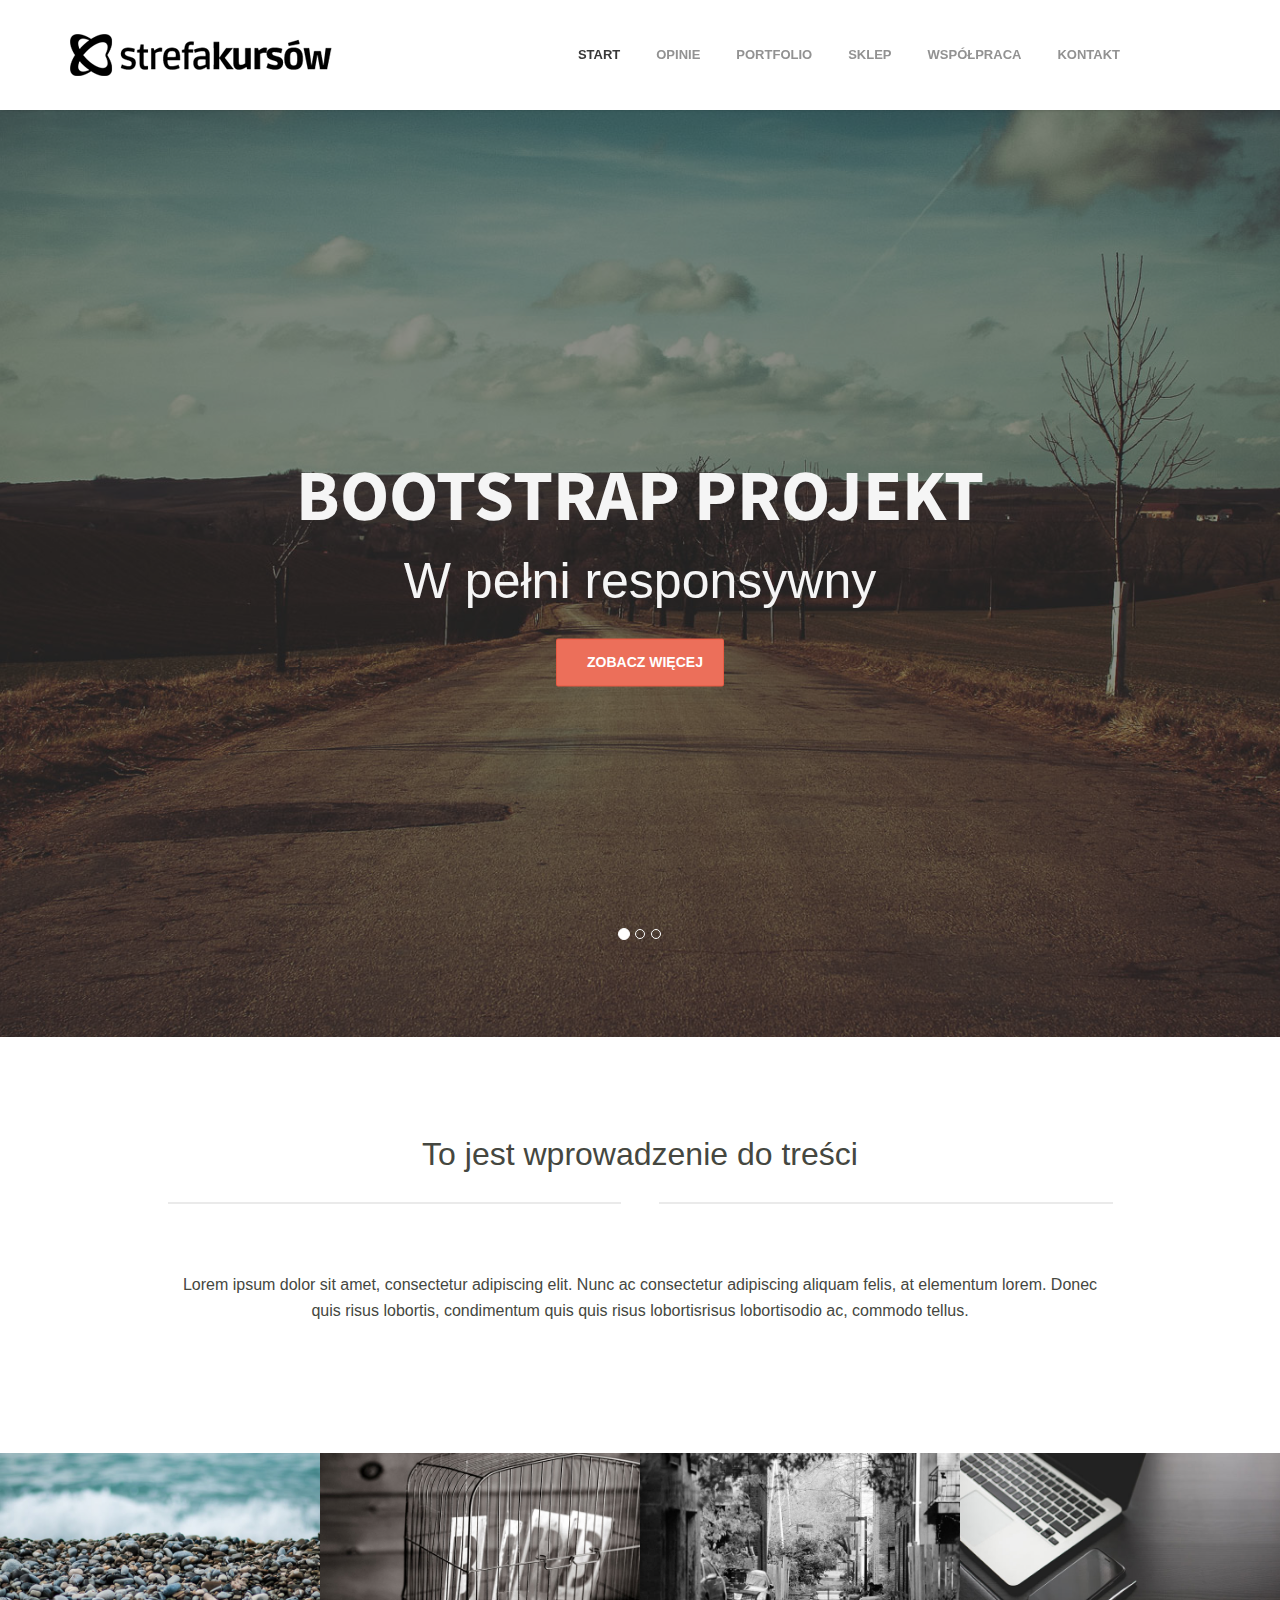
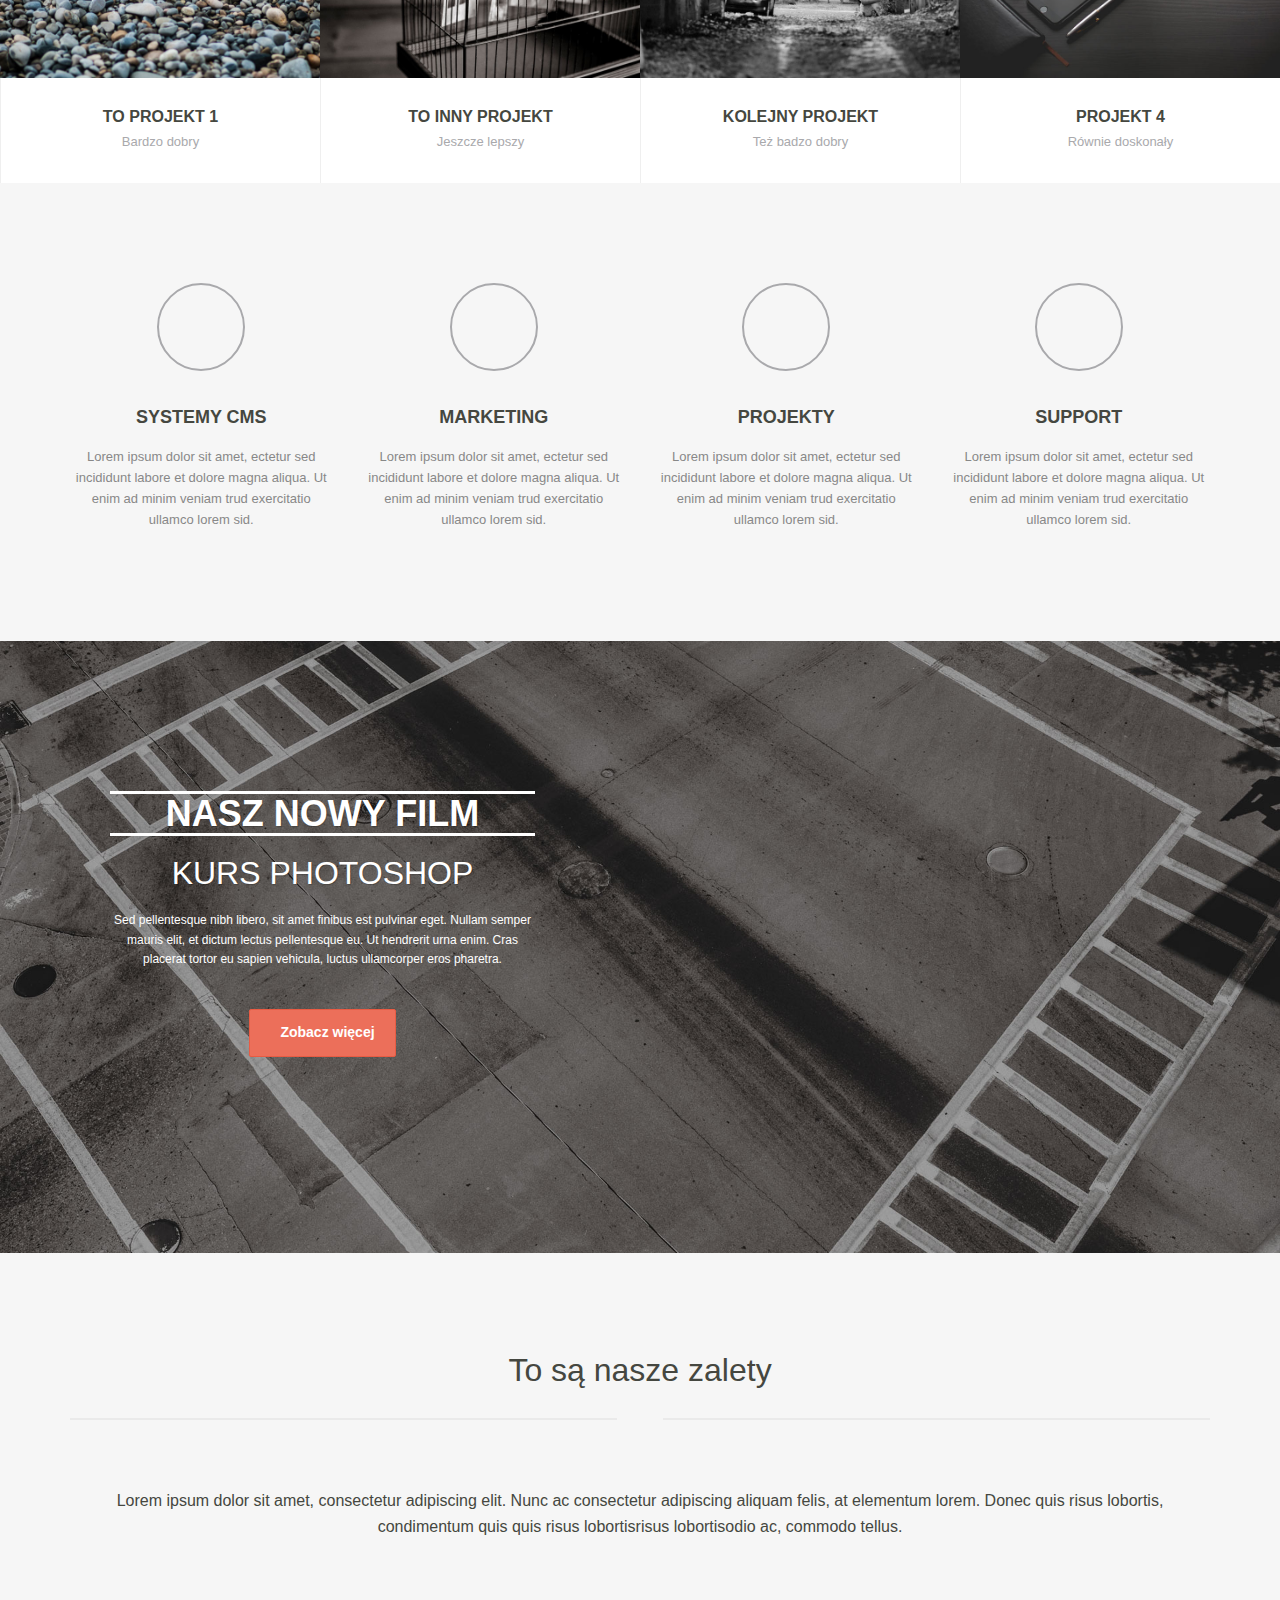
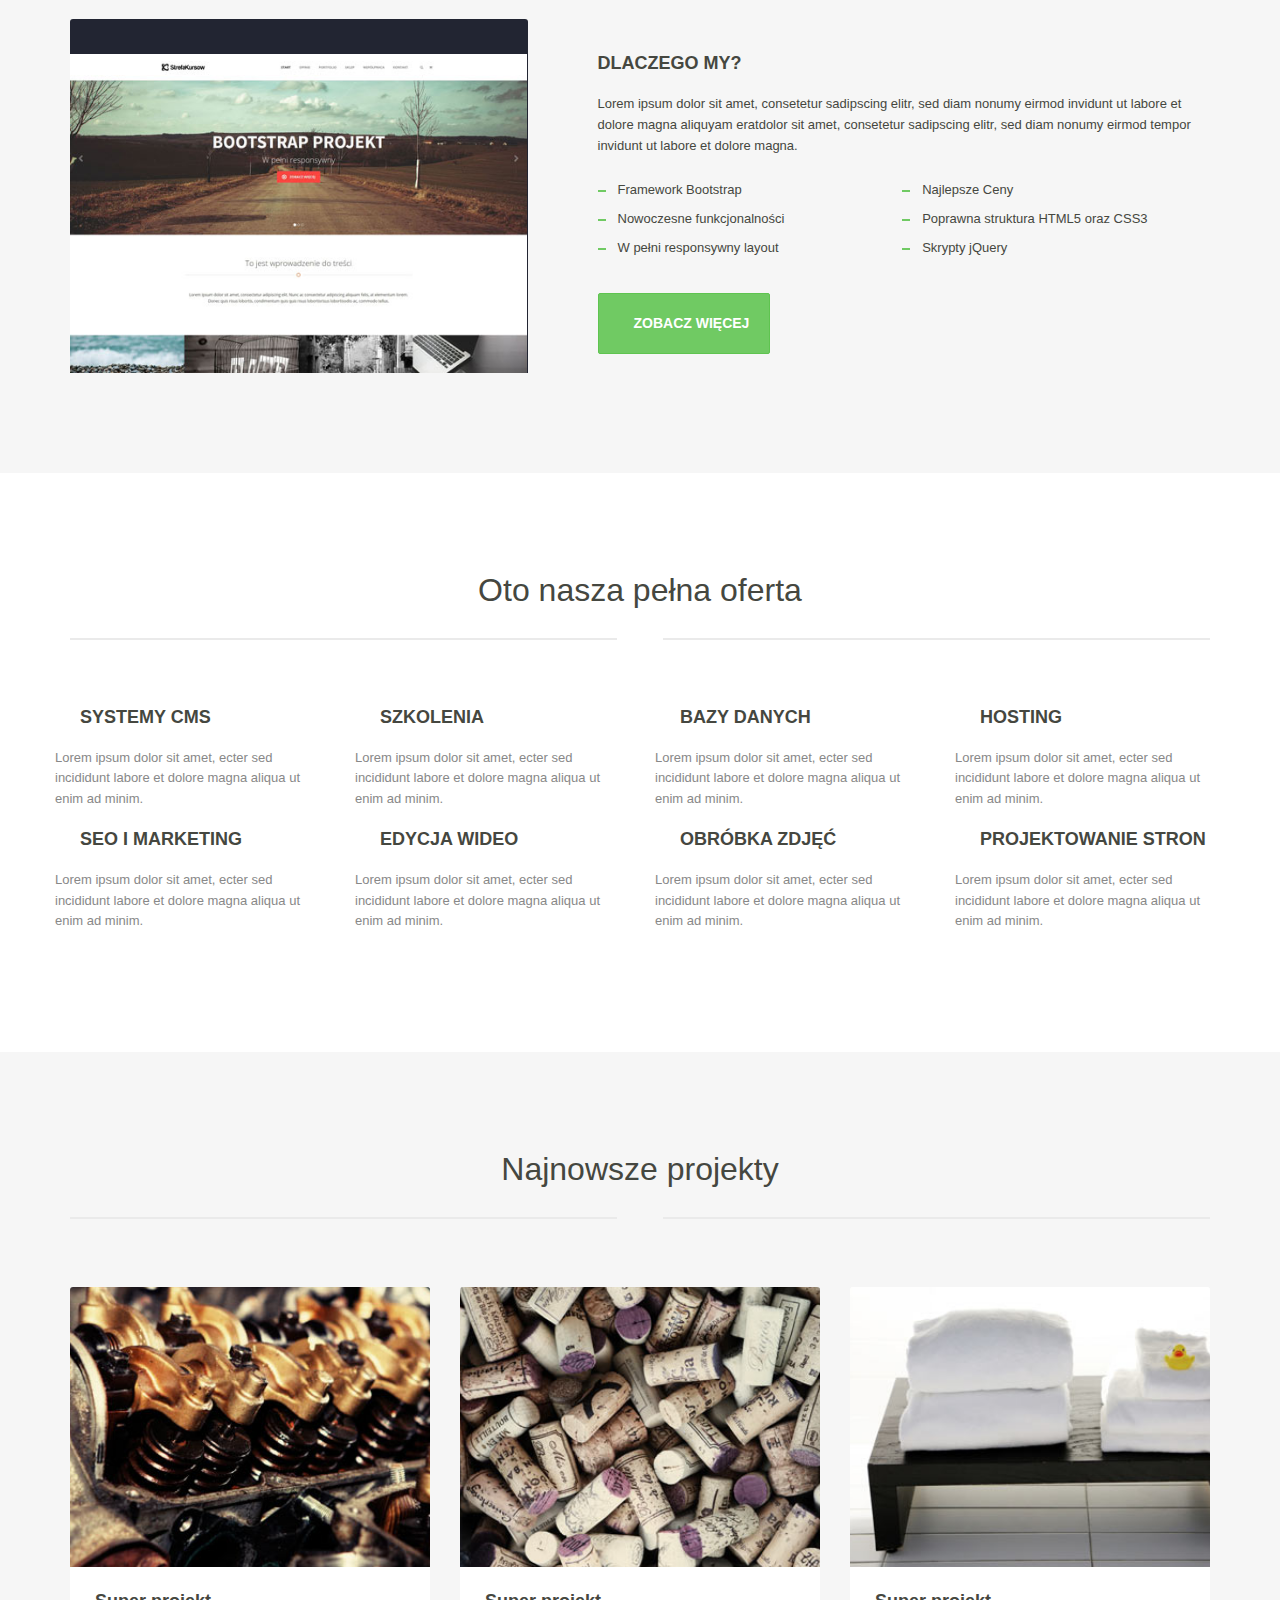
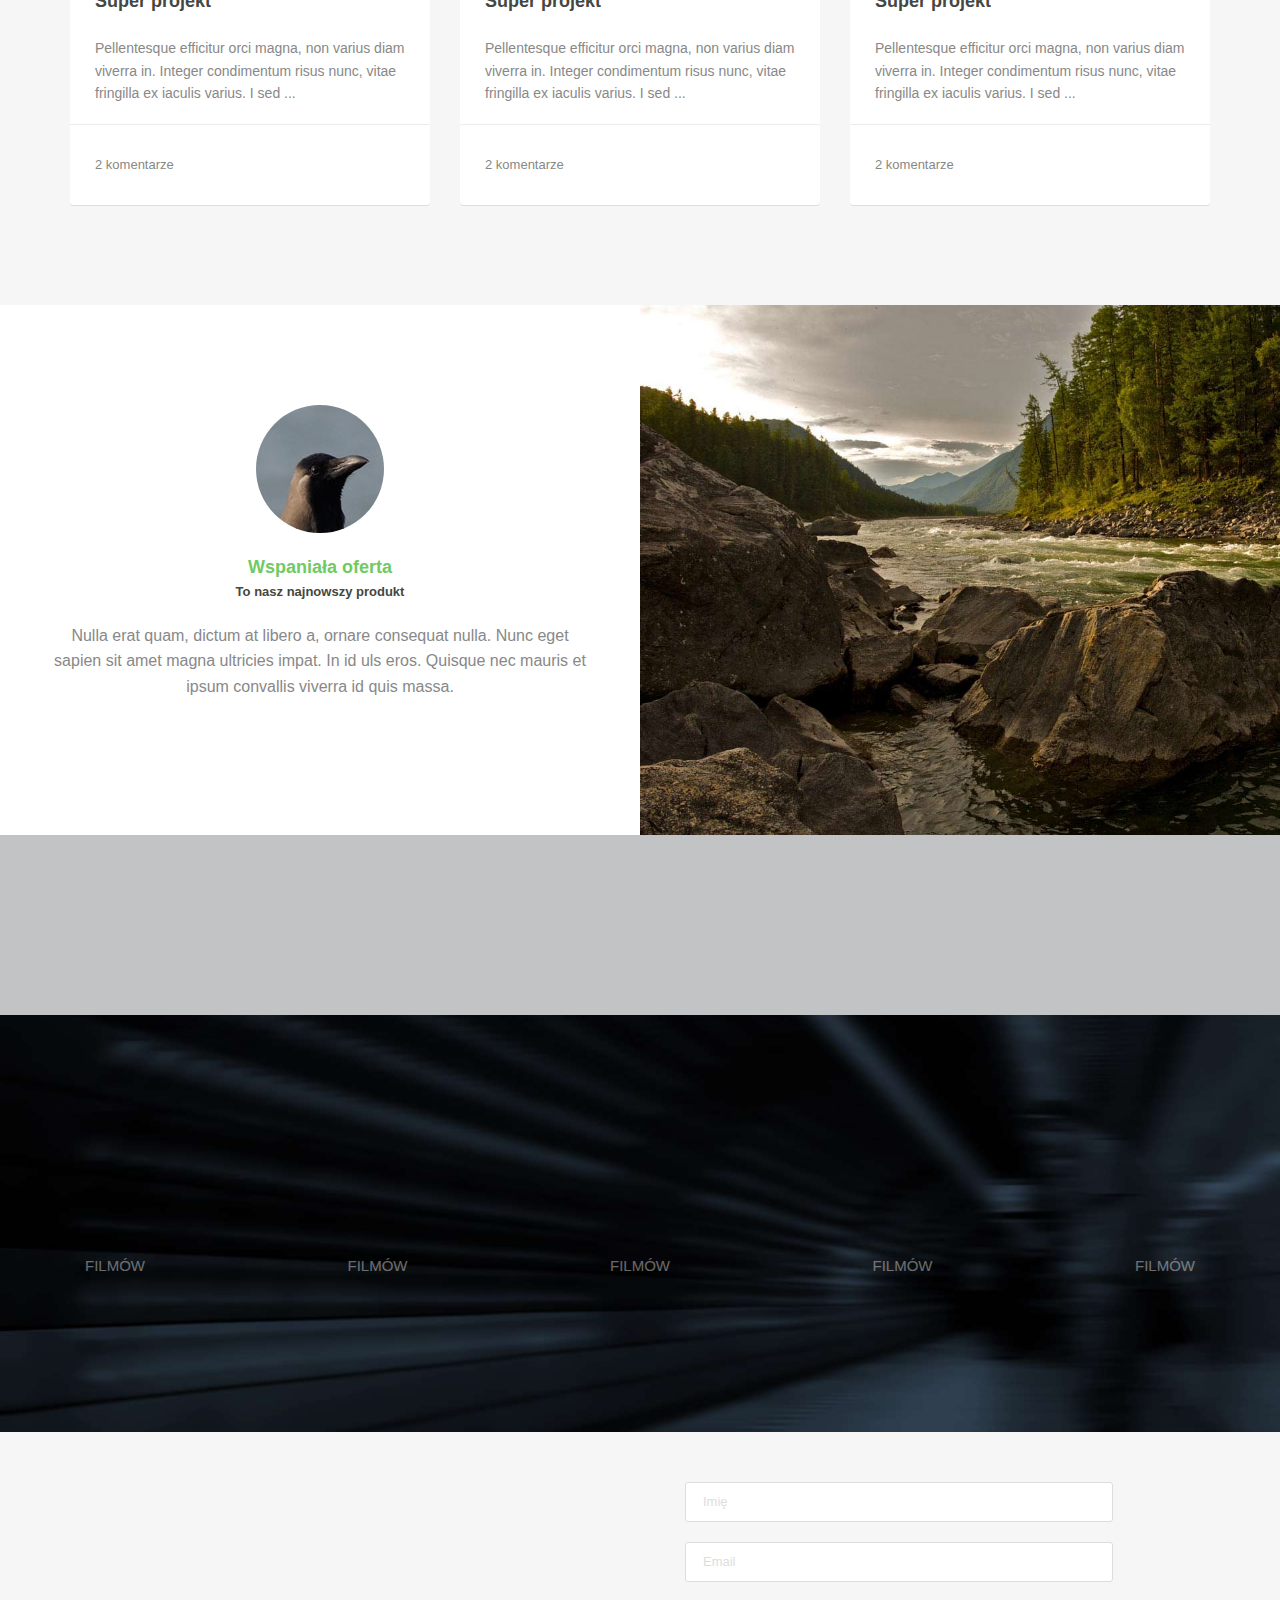
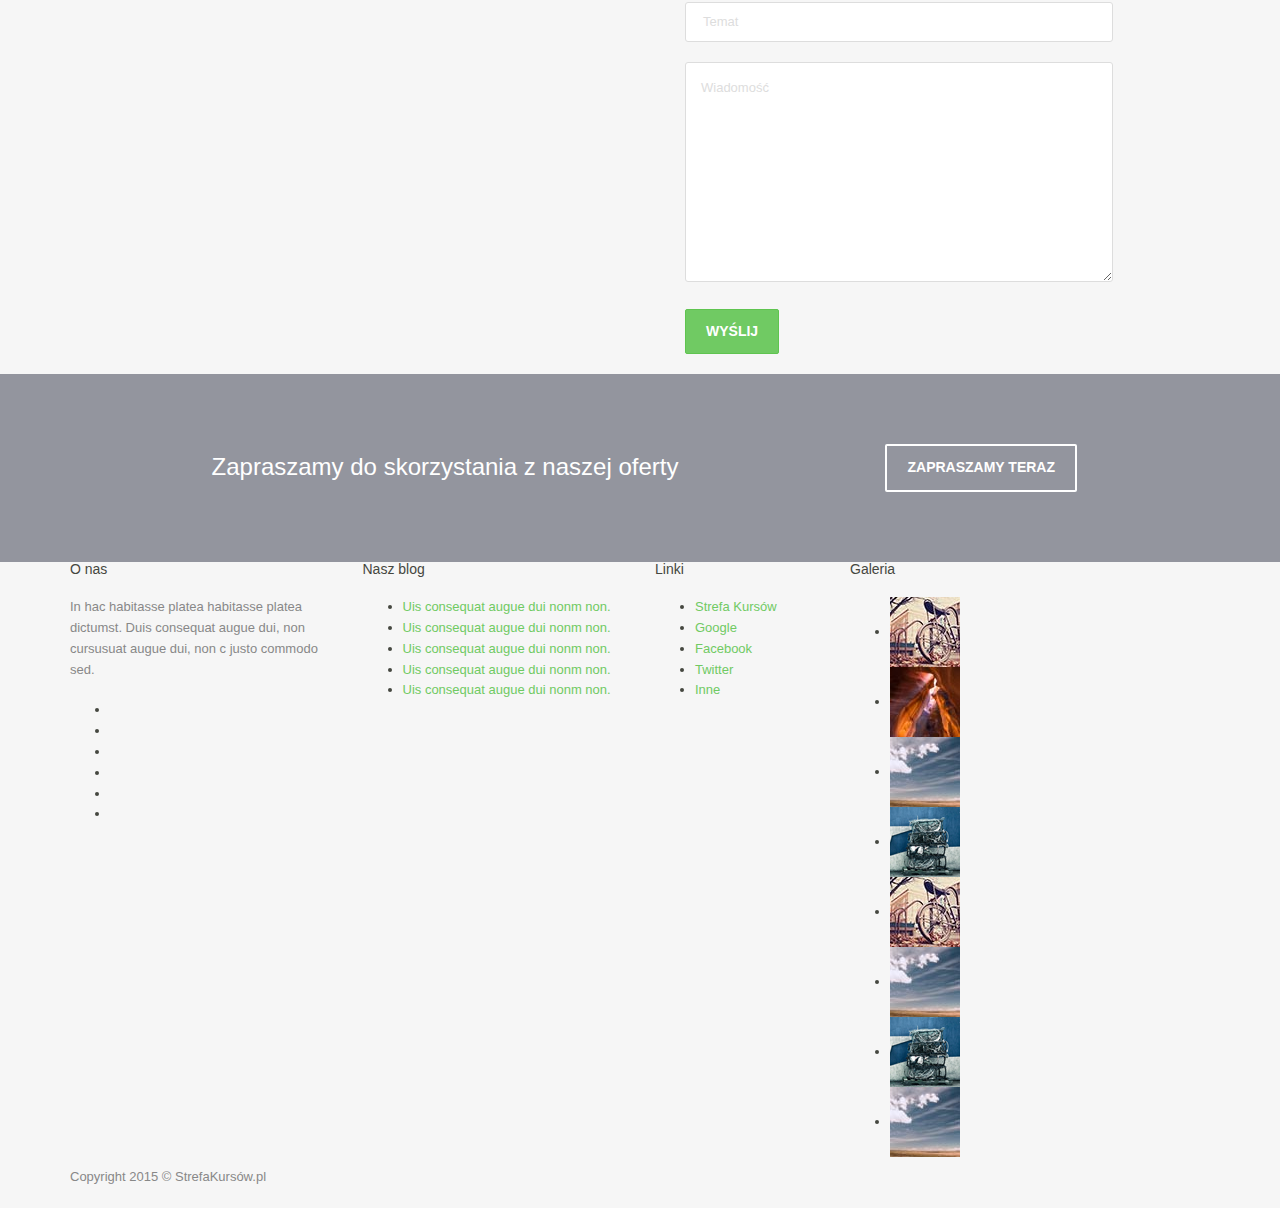
<file: index.html>
<!DOCTYPE html>
<html lang="pl">
<head>
	<title>KERD</title>

	<meta charset="utf-8">

	<meta name="viewport" content="width=device-width, initial-scale=1">

	<!-- Glowny plik LESS -->

	<link rel="stylesheet" href="source/style.less" type="text/less"/>


	<!-- Font Awesome -->
	<link rel="stylesheet" href="https://use.fontawesome.com/releases/v5.0.13/css/all.css" integrity="sha384-DNOHZ68U8hZfKXOrtjWvjxusGo9WQnrNx2sqG0tfsghAvtVlRW3tvkXWZh58N9jp" crossorigin="anonymous">

	<!-- Fonty google -->
	<link href='http://fonts.googleapis.com/css?family=Open+Sans:400,300,700,600' rel='stylesheet' type='text'>
	<link href="https://fonts.googleapis.com/css?family=Source+Sans+Pro" rel="stylesheet">

<!-- Glowny styl 
<link rel="stylesheet" href="css/bootstrap.min.css" type="text/css">
-->

<!-- jquery -->
<script src="js/jquery-3.3.1.min.js"></script>
<!-- JS Bootstrap -->
<script src="js/bootstrap.min.js"></script>
	<!-- LESS.JS -->
<script src="js/less.min.js" ></script>
<!-- CUSTOM -->
<script src="js/custom.js"></script>
<!-- COUNTTO.JS -->
<script src="js/jquery.countTo.js"></script>

</head>

<body>
	
	<!-- Mobilne menu -->
	<!--<div class="mobile-menu" id="main-nav-mobile">
		<ul class="main-nav-list-mobile">
			<li><a href="">Start</a></li>
			<li><a href="">Opinie</a></li>
			<li><a href="">Portfolio</a></li>
			<li><a href="">Sklep</a></li>
			<li><a href="">Współpraca</a></li>
			<li><a href="">Kontakt</a></li>
		</ul>
	</div>
-->

	  <ul id ="mobile-menu" class="menu-hidden">
		<li><a href="">Start</a></li>
		<li><a href="">Opinie</a></li>
		<li><a href="">Portfolio</a></li>
		<li><a href="">Sklep</a></li>
		<li><a href="">Współpraca</a></li>
		<li><a href="">Kontakt</a></li>
	  </ul>
   
	<!-- Glowny kontenter -->
	<div id="main-container">

		<!-- Naglowek -->
		<header class="main-header alt-bg">
			<div class="header-content">

				<div class="container">
					<div class="row">
						<div class="col-xs-12">
							<!-- Logo -->
							<div class="logo-wrapper pull-left">
								<a href="" class="main-logo">
									<img src="images/logo_main.png" alt="" />
								</a>
							</div>
							<!-- Ikony po prawej -->
							<div class="nav-right pull-right">
								<ul>
									<li><a href=""><i class="fas fa-search"></i></a></li>
									<li><a href=""><i class="fas fa-shopping-cart"></i></a></li>	
								</ul>
							</div>
							
							<!-- Glowne menu -->
							<nav class="nav-main pull-right" id="main-nav">
								<a class="mobile-nav-button hidden-md hidden-lg">
									<div class="mobile-container center " onclick="myFunction(this)" >
										<div class="bar1"></div>
										<p class="bar2">menu</p>
										<div class="bar3"></div>
								</div>
								</a>
								<ul class="main-nav-list visible-md visible-lg">
									<li><a href="" class="menu-link-active">Start</a></li>
									<li><a href="">Opinie</a></li>
									<li><a href="">Portfolio</a></li>
									<li><a href="">Sklep</a></li>
									<li><a href="">Współpraca</a></li>
									<li><a href="">Kontakt</a></li>
								</ul>
							</nav>
							<!-- clearfix naglowek -->
							<div class="clearfix"></div>
						</div>
					</div>
				</div>
			</div>
		</header>

		<!-- Odsuwa zawartosc od naglowka -->
		<div class="top-separator"></div>
		<div class="clearfix"></div>

		<!-- Gorny slider -->
		<section class="top-slider">
				<div id="top-slider" class="carousel slide" data-ride="carousel">
					<!-- Kontrolki -->
					<ol class="carousel-indicators">
						<li data-target="#top-slider" data-slide-to="0" class="active"></li>
						<li data-target="#top-slider" data-slide-to="1"></li>
						<li data-target="#top-slider" data-slide-to="2"></li>
					  </ol>
					  <!-- Zawartosc slidera -->
					  <div class="carousel-inner" role="listbox">
						<!-- Slajd -->
						<div class="item active">
							<div class="slide-image" id="slide1"></div>
							<div class="container">
								<div class="item-content">
									<h1>Bootstrap projekt</h1>
									<h3>W pełni responsywny</h3>
									<a class="btn btn-danger" href="">
										<i class="far fa-circle"></i>
										<span>Zobacz więcej</span>
									</a>
								 </div>
							</div>
						</div>
						  <!-- Slajd -->
						  <div class="item">
							<div class="slide-image" id="slide2"></div>
							<div class="container">
								<div class="item-content">
									<h1>Style LESS</h1>
									<h3>Zaawansowane techniki pracy</h3>
									<a class="btn btn-danger" href="">
										<i class="far fa-circle"></i>
										<span>Zobacz więcej</span>
									</a>
								 </div>
							</div>
						</div>
						  <!-- Slajd -->
						  <div class="item">
			  			<div class="slide-image" id="slide3"></div>
			  			<div class="container">
			  				<div class="item-content">
			  					<h1>Skrypty jQuery</h1>
		 				 		<h3>Slider, menu i inne</h3>
			  					<a class="btn btn-danger" href="">
			  						<i class="far fa-circle"></i>
			  						<span>Zobacz więcej</span>
			  					</a>
 			  				</div>
			  			</div>
			  		</div>
			  	</div>
					  <!-- Strzalki -->
					  <a class="left carousel-control" href="#top-slider" role="button" data-slide="prev">
						<i class="fas fa-chevron-left"></i>
						<span class="sr-only">Poprzedni</span>
					  </a>
					  <a class="right carousel-control" href="#top-slider" role="button" data-slide="next">
						<i class="fas fa-chevron-right"></i>
						<span class="sr-only">Następny</span>
					  </a>
				</div>
			</section>
	
		<!-- glowna zawartosc -->
		<div id="main-content">

			<!-- Sekcja intro -->
			<section class="intro alt-bg">
				<div class="container">
					<div class="row">
						<div class="col-xs-12 col-sm-10 col-sm-offset-1">
							<header class="section-title">
								<h2>To jest wprowadzenie do treści</h2>
								<div class="section-line">
									<span class="section-line-span"><i class="far fa-circle"></i></span>
								</div>
							</header>
							<div class="intro-text">
								<p>Lorem ipsum dolor sit amet, consectetur adipiscing elit. Nunc ac consectetur adipiscing aliquam felis, at elementum lorem. Donec quis risus lobortis, condimentum quis quis risus lobortisrisus lobortisodio ac, commodo tellus. </p>
							</div>
						</div>
					</div>
				</div>
			</section>

			<!-- Pasek Foto -->
			<section class="photo-bar alt-bg">
				<div class="container-fluid no-padding">
					<div class="row">
						<div class="col-xs-12 col-sm-6 col-md-3 photo-bar-single">
							<div class="photo-bar-single-inner">
								<div class="photo-bar-image">
									<a href="">
										<img class="img-responsive" src="images/pasek_foto/1.jpg" alt="" />
									</a>
								</div>
								<div class="photo-bar-info">
									<h4>To projekt 1</h4>
									<h5>Bardzo dobry</h5>
								</div>
							</div>
						</div>
						<div class="col-xs-12 col-sm-6 col-md-3 photo-bar-single">
							<div class="photo-bar-single-inner">
								<div class="photo-bar-image">
									<a href="">
										<img class="img-responsive" src="images/pasek_foto/2.jpg" alt="" />
									</a>
								</div>
								<div class="photo-bar-info">
									<h4>To inny projekt</h4>
									<h5>Jeszcze lepszy</h5>
								</div>
							</div>
						</div>
						<div class="col-xs-12 col-sm-6 col-md-3 photo-bar-single hidden-xs">
							<div class="photo-bar-single-inner">
								<div class="photo-bar-image">
									<a href="">
										<img class="img-responsive" src="images/pasek_foto/3.jpg" alt="" />
									</a>
								</div>
								<div class="photo-bar-info">
									<h4>Kolejny projekt</h4>
									<h5>Też badzo dobry</h5>
								</div>
							</div>
						</div>
						<div class="col-xs-12 col-sm-6 col-md-3 photo-bar-single hidden-xs">
							<div class="photo-bar-single-inner">
								<div class="photo-bar-image">
									<a href="">
										<img class="img-responsive" src="images/pasek_foto/4.jpg" alt="" />
									</a>
								</div>
								<div class="photo-bar-info">
									<h4>Projekt 4</h4>
									<h5>Równie doskonały</h5>
								</div>
							</div>
						</div>
					</div>
				</div>
			</section>

			<!-- Sekcja Nasze uslugi -->
			<section class="our-services">
				<div class="container">
					<div class="row">
						<div class="col-xs-12 col-sm-3">
							<div class="our-services-box">
								<span><i class="fas fa-bell"></i></span>
								<h4>Systemy CMS</h4>
								<p>Lorem ipsum dolor sit amet, ectetur sed incididunt labore et dolore magna aliqua. Ut enim ad minim veniam trud exercitatio ullamco lorem sid.</p>
							</div>
						</div>
						<div class="col-xs-12 col-sm-3">
							<div class="our-services-box">
								<span><i class="fas fa-desktop"></i></span>
								<h4>Marketing</h4>
								<p>Lorem ipsum dolor sit amet, ectetur sed incididunt labore et dolore magna aliqua. Ut enim ad minim veniam trud exercitatio ullamco lorem sid.</p>
							</div>
						</div>
						<div class="col-xs-12 col-sm-3">
							<div class="our-services-box">
								<span><i class="fas fa-camera"></i></span>
								<h4>Projekty</h4>
								<p>Lorem ipsum dolor sit amet, ectetur sed incididunt labore et dolore magna aliqua. Ut enim ad minim veniam trud exercitatio ullamco lorem sid.</p>
							</div>
						</div>
						<div class="col-xs-12 col-sm-3">
							<div class="our-services-box">
								<span><i class="fas fa-desktop"></i></span>
								<h4>Support</h4>
								<p>Lorem ipsum dolor sit amet, ectetur sed incididunt labore et dolore magna aliqua. Ut enim ad minim veniam trud exercitatio ullamco lorem sid.</p>
							</div>
						</div>
					</div>
				</div>
			</section>

			<!-- Sekcja Video -->
			<section class="video">
				<div class="container">
					<div class="row">
						<!-- Lewa kolumna -->
						<div class="col-xs-12 col-sm-6">
							<div class="video-description">
								<h2>Nasz nowy film</h2>
								<h3>Kurs Photoshop</h3>
								<p>Sed pellentesque nibh libero, sit amet finibus est pulvinar eget. Nullam semper mauris elit, et dictum lectus pellentesque eu. Ut hendrerit urna enim. Cras placerat tortor eu sapien vehicula, luctus ullamcorper eros pharetra.</p>
								<a class="btn btn-danger" href="">
			  						<i class="fas fa-file-video"></i>
			  						<span>Zobacz więcej</span>
			  					</a>
							</div>
						</div>
						<!-- Kolumna prawa -->
						<div class="col-xs-12 col-sm-6">
							<div class="embed-responsive embed-responsive-16by9">
								<iframe src="//player.vimeo.com/video/107451841?title=0&byline=0&portrait=0" width="600" height="337" frameborder="0" webkitallowfullscreen mozallowfullscreen allowfullscreen class="embed-responsive-item"></iframe>
							</div>
						</div>
					</div>
				</div>
			</section>

			<!-- Sekcja Zalety -->
			<section class="our-adventages">
				<div class="container">
					<div class="row">
						<div class="col-xs-12">
							<header class="section-title">
								<h2>To są nasze zalety</h2>
								<div class="section-line">
									<span class="section-line-span"><i class="far fa-circle"></i></span>
								</div>
							</header>
							<div class="intro-text">
								<p>Lorem ipsum dolor sit amet, consectetur adipiscing elit. Nunc ac consectetur adipiscing aliquam felis, at elementum lorem. Donec quis risus lobortis, condimentum quis quis risus lobortisrisus lobortisodio ac, commodo tellus. </p>
							</div>
							<div class="row">
								<!-- Lewa kolumna -->
								<div class="col-xs-12 col-sm-offset-2 col-sm-8 col-md-5 col-md-offset-0">
									<div class="image-border">
										<img src="images/obraz_zalety.jpg" alt="" class="img-responsive" />
									</div>
								</div>
								<!-- Prawa kolumna -->
								<div class="col-xs-12 col-md-7">
									<div class="our-adventages-text">
										<h3>Dlaczego my?</h3>
										<p>Lorem ipsum dolor sit amet, consetetur sadipscing elitr, sed diam nonumy eirmod invidunt ut labore et dolore magna aliquyam eratdolor sit amet, consetetur sadipscing elitr, sed diam nonumy eirmod tempor invidunt ut labore et dolore magna.</p>
										<ul class="our-adventages-list">
											<li>Framework Bootstrap</li>
											<li>Najlepsze Ceny</li>
											<li>Nowoczesne funkcjonalności</li>
											<li>Poprawna struktura HTML5 oraz CSS3</li>
											<li>W pełni responsywny layout</li>
											<li>Skrypty jQuery</li>
										</ul>
										<div class="our-adventages-bottom-row">
											<a class="btn btn-primary" href="">
						  						<i class="far fa-circle"></i>
						  						<span>Zobacz więcej</span>
						  					</a>
						  					<div class="clearfix visible-xs"></div>
						  					<i class="fab fa-paypal"></i>
											<i class="fab fa-paypal"></i>
											<i class="fab fa-paypal"></i>
										</div>
									</div>
								</div>
							</div>
						</div>
					</div>
				</div>
			</section>

			<!-- Pelna oferta -->
			<section class="offer alt-bg">
				<div class="container">
					<div class="row">
						<div class="col-xs-12">
							<header class="section-title">
								<h2>Oto nasza pełna oferta</h2>
								<div class="section-line">
									<span class="section-line-span"><i class="far fa-circle"></i></span>
								</div>
							</header>
						</div>
						<!-- Pierwszy wiersz -->
						<div class="row">
							<div class="col-xs-12 col-sm-6 col-md-3 offer-single">
								<span><i class="fa fa-bookmark-o"></i></span>
								<div class="offer-text">
									<h3>Systemy CMS</h3>
									<p>Lorem ipsum dolor sit amet, ecter sed incididunt labore et dolore magna aliqua ut enim ad minim.</p>
								</div>
							</div>
							<div class="col-xs-12 col-sm-6 col-md-3 offer-single">
								<span><i class="fa fa-bar-chart"></i></span>
								<div class="offer-text">
									<h3>Szkolenia</h3>
									<p>Lorem ipsum dolor sit amet, ecter sed incididunt labore et dolore magna aliqua ut enim ad minim.</p>
								</div>
							</div>
							<div class="col-xs-12 col-sm-6 col-md-3 offer-single">
								<span><i class="fa fa-microphone"></i></span>
								<div class="offer-text">
									<h3>Bazy danych</h3>
									<p>Lorem ipsum dolor sit amet, ecter sed incididunt labore et dolore magna aliqua ut enim ad minim.</p>
								</div>
							</div>
							<div class="col-xs-12 col-sm-6 col-md-3 offer-single">
								<span><i class="fa fa-file-code-o"></i></span>
								<div class="offer-text">
									<h3>Hosting</h3>
									<p>Lorem ipsum dolor sit amet, ecter sed incididunt labore et dolore magna aliqua ut enim ad minim.</p>
								</div>
							</div>
						</div>
						<!-- Drugi wiersz -->
						<div class="row">
							<div class="col-xs-12 col-sm-6 col-md-3 offer-single">
								<span><i class="fa fa-user"></i></span>
								<div class="offer-text">
									<h3>SEO i Marketing</h3>
									<p>Lorem ipsum dolor sit amet, ecter sed incididunt labore et dolore magna aliqua ut enim ad minim.</p>
								</div>
							</div>
							<div class="col-xs-12 col-sm-6 col-md-3 offer-single">
								<span><i class="fa fa-volume-up"></i></span>
								<div class="offer-text">
									<h3>Edycja Wideo</h3>
									<p>Lorem ipsum dolor sit amet, ecter sed incididunt labore et dolore magna aliqua ut enim ad minim.</p>
								</div>
							</div>
							<div class="col-xs-12 col-sm-6 col-md-3 offer-single">
								<span><i class="fa fa-retweet"></i></span>
								<div class="offer-text">
									<h3>Obróbka zdjęć</h3>
									<p>Lorem ipsum dolor sit amet, ecter sed incididunt labore et dolore magna aliqua ut enim ad minim.</p>
								</div>
							</div>
							<div class="col-xs-12 col-sm-6 col-md-3 offer-single">
								<span><i class="fa fa-bookmark-o"></i></span>
								<div class="offer-text">
									<h3>Projektowanie stron</h3>
									<p>Lorem ipsum dolor sit amet, ecter sed incididunt labore et dolore magna aliqua ut enim ad minim.</p>
								</div>
							</div>
						</div>
					</div>
				</div>
			</section>

			<!-- Najnowsze projekty -->
			<section class="latest-projects">
				<div class="container">
					<div class="row">
						<div class="col-xs-12">
							<header class="section-title">
								<h2>Najnowsze projekty</h2>
								<div class="section-line">
									<span class="section-line-span"><i class="far fa-circle"></i></span>
								</div>
							</header>
						</div>
						<!-- Projekt -->
						<div class="col-xs-12 col-sm-6 col-md-4 latest-project-single">
							<div class="latest-project-inner alt-bg">
								<div class="latest-project-head">
									<a href="">
										<img src="images/project_1.jpg" alt="" />
									</a>
								</div>
								<h3><a href="">Super projekt</a></h3>
								<div class="latest-project-content">
									<p>Pellentesque efficitur orci magna, non varius diam viverra in. Integer condimentum risus nunc, vitae fringilla ex iaculis varius. I sed ...</p>
								</div>
								<div class="hor-line"></div>
								<a href="" class="pull-right read-more"><i class="fas fa-play"></i></a>
								<a href="" class="comments-link">2 komentarze</a>
								<div class="clearfix"></div>
							</div>
						</div>
						<!-- Projekt -->
						<div class="col-xs-12 col-sm-6 col-md-4 latest-project-single">
							<div class="latest-project-inner alt-bg">
								<div class="latest-project-head">
									<a href="">
										<img src="images/project_2.jpg" alt="" />
									</a>
								</div>
								<h3><a href="">Super projekt</a></h3>
								<div class="latest-project-content">
									<p>Pellentesque efficitur orci magna, non varius diam viverra in. Integer condimentum risus nunc, vitae fringilla ex iaculis varius. I sed ...</p>
								</div>
								<div class="hor-line"></div>
								<a href="" class="pull-right read-more"><i class="fas fa-play"></i></a>
								<a href="" class="comments-link">2 komentarze</a>
								<div class="clearfix"></div>
							</div>
						</div>
						<!-- Projekt -->
						<div class="col-xs-12 col-sm-6 col-md-4 latest-project-single hidden-xs hidden-sm">
							<div class="latest-project-inner alt-bg">
								<div class="latest-project-head">
									<a href="">
										<img src="images/project_3.jpg" alt="" />
									</a>
								</div>
								<h3><a href="">Super projekt</a></h3>
								<div class="latest-project-content">
									<p>Pellentesque efficitur orci magna, non varius diam viverra in. Integer condimentum risus nunc, vitae fringilla ex iaculis varius. I sed ...</p>
								</div>
								<div class="hor-line"></div>
								<a href="" class="pull-right read-more"><i class="fas fa-play"></i></a>
								<a href="" class="comments-link">2 komentarze</a>
								<div class="clearfix"></div>
							</div>
						</div>
					</div>
				</div>
			</section>

			<!-- Sekcja Promo -->
			<section class="promo alt-bg">
				<div class="container-fluid no-padding">
					<div class="row">
						<!-- Promo opis -->
						<div class="col-xs-12 col-sm-6 alt-bg">
							<div class="promo-description">
								<div>
									<div class="promo-description-head">
										<img class="img-responsive img-circle center-block" src="images/promo_desc.jpg" alt="" />
										<span>
											<strong>Wspaniała oferta</strong>
											To nasz najnowszy produkt 
										</span>
									</div>
									<div class="promo-description-content">
										<p>Nulla erat quam, dictum at libero a, ornare consequat nulla. Nunc eget sapien sit amet magna ultricies impat. In id uls eros. Quisque nec mauris et ipsum convallis viverra id quis massa.</p>
									</div>
								</div>
							</div>
						</div>
						<!-- Promo slider -->
						<div class="col-xs-12 col-sm-6 promo-picture">
								<div id="promo-slider" class="carousel slide" data-ride="carousel">
								
										<!-- Zawartosc slidera -->
										<div class="carousel-inner" role="listbox">
											
											<div class="item active">
												<img src="images/promo_pic_1.jpg" class="img-responsive" alt="" />
											</div>
											<div class="item">
												<img src="images/promo_pic_2.jpg" class="img-responsive" alt="" />
											</div>
											
										</div>
										<!-- Strzalki -->
										<a class="left carousel-control" href="#promo-slider" role="button" data-slide="prev">
										  <i class="fa fa-chevron-left"></i>
										  <span class="sr-only">Poprzedni</span>
										</a>
										<a class="right carousel-control" href="#promo-slider" role="button" data-slide="next">
										  <i class="fa fa-chevron-right"></i>
										  <span class="sr-only">Następny</span>
										</a>
								  </div>
						</div>

						<!-- Pasek Logo -->
						<div class="col-xs-12">
							<div class="promo-logos">
								<ul class="logos-list">
									<li><a href=""><i class="fab fa-instagram"></i></a></li>
									<li><a href=""><i class="fab fa-facebook-square"></i></a></li>
									<li><a href=""><i class="fab fa-youtube"></i></a></li>
									<li><a href=""><i class="fab fa-dropbox"></i></a></li>
								</ul>
							</div>
						</div>
					</div>
				</div>
			</section>

			<!-- Statystyki -->
			<section class="statistics">
				<div class="container">
					<div class="row">
						<div class="col-xs-12">
							<div class="statistics-content">
								<div class="statistics-block">
									<span class="statistics-icon"><i class="fab fa-dropbox"></i></span>
									<span class="statistics-value timer" data-from="0" data-to="123" data-speed="30010" ></span>
									<span class="statistics-text">Filmów</span>
								</div>
								<div class="statistics-block">
									<span class="statistics-icon"><i class="fab fa-dropbox"></i></span>
									<span class="statistics-value timer" data-from="0" data-to="1213" data-speed="31000"></span>
									<span class="statistics-text">Filmów</span>
								</div>
								<div class="statistics-block">
									<span class="statistics-icon"><i class="fab fa-dropbox"></i></span>
									<span class="statistics-value timer" data-from="23" data-to="123" data-speed="30100"></span>
									<span class="statistics-text">Filmów</span>
								</div>
								<div class="statistics-block">
									<span class="statistics-icon"><i class="fab fa-dropbox"></i></span>
									<span class="statistics-value timer" data-from="110" data-to="1123" data-speed="31000"></span>
									<span class="statistics-text">Filmów</span>
								</div>
								<div class="statistics-block">
									<span class="statistics-icon"><i class="fab fa-dropbox"></i></span>
									<span class="statistics-value timer" data-from="30" data-to="121233" data-speed="30100"></span>
									<span class="statistics-text">Filmów</span>
								</div>
								<div class="justify-hack"></div>
							</div>
							<div class="clearfix"></div>
						</div>
					</div>
				</div>
			</section>

			<!-- Kontakt -->
			<section class="contact">
				<div class="container-fluid no-padding">
					<div class="row">
						<!-- Mapy -->
						<div class="col-xs-12 col-sm-6">
							<div class="maps-wrapper embed-responsive embed-responsive-4by3">
								<iframe class="embed-responsive-item" width="600" height="450" frameborder="0" style="border:0" src="https://www.google.com/maps/embed/v1/place?q=Szujskiego%2066%2C%20Tarn%C3%B3w%2C%20Polska&key=AIzaSyAAxmCg1S8SMzoGnRjngGJ0LZS9eEE-OGk"></iframe>
							</div>
						</div>
						<!-- Formularz -->
						<div class="col-xs-12 col-sm-6">
							<div class="form-wrapper">
								<div class="contact-form">
									<form action="">
										<div class="form-field">
											<input id="name" placeholder="Imię" />
										</div>
										<div class="form-field">
											<input id="email" placeholder="Email" />
										</div>
										<div class="form-field">
											<input id="subj" placeholder="Temat" />
										</div>
										<div class="form-field">
											<textarea id="msg" placeholder="Wiadomość" rows="10" cols="30"></textarea>
										</div>
										<button class="btn btn-primary">Wyślij</button>
									</form>
								</div>
							</div>
						</div>
					</div>
				</div>
			</section>

			<!-- Pasek na dole -->
			<section class="bottom-row">
				<div class="container">
					<div class="row">
						<div class="col-xs-12 col-sm-8">
							<h3>Zapraszamy do skorzystania z naszej oferty</h3>
						</div>
						<div class="col-xs-12 col-sm-3">
							<a class="btn btn-default" href="">Zapraszamy teraz</a>
						</div>
					</div>
				</div>
			</section>

			<!-- Stopka -->
			<footer>
				<!-- Gora stopki -->
				<div class="footer-main">
					<div class="container">
						<div class="row">
							<!-- O Nas -->
							<div class="col-xs-12 col-sm-3 about-us">
								<h4>O nas</h4>
								<p>In hac habitasse platea habitasse platea dictumst. Duis consequat augue dui, non cursusuat augue dui, non c justo commodo sed.</p>
								<ul class="footer-social">
									<li><a href=""><i class="fab fa-dropbox"></i></a></li>
									<li><a href=""><i class="fab fa-dropbox"></i></a></li>
									<li><a href=""><i class="fab fa-dropbox"></i></a></li>
									<li><a href=""><i class="fab fa-dropbox"></i></a></li>
									<li><a href=""><i class="fab fa-dropbox"></i></a></li>
									<li><a href=""><i class="fab fa-dropbox"></i></a></li>
								</ul>
							</div>
							<!-- Nasz Blog -->
							<div class="col-xs-12 col-sm-3 our-blog">
								<div class="footer-col-container">
									<h4>Nasz blog</h4>
									<ul>
										<li>
											<a href="">Uis consequat augue dui nonm non.</a>
										</li>
										<li>
											<a href="">Uis consequat augue dui nonm non.</a>
										</li>
										<li>
											<a href="">Uis consequat augue dui nonm non.</a>
										</li>
										<li>
											<a href="">Uis consequat augue dui nonm non.</a>
										</li>
										<li>
											<a href="">Uis consequat augue dui nonm non.</a>
										</li>
									</ul>
								</div>
							</div>
							<!-- Nasze Linki -->
							<div class="col-xs-12 col-sm-2 our-links">
								<h4>Linki</h4>
								<ul>
									<li><a href="#">Strefa Kursów</a></li>
									<li><a href="#">Google</a></li>
									<li><a href="#">Facebook</a></li>
									<li><a href="#">Twitter</a></li>
									<li><a href="#">Inne</a></li>
								</ul>
							</div>
							<!-- Galeria -->
							<div class="col-xs-12 col-sm-4 our-gallery">
								<div class="footer-col-container">
									<h4>Galeria</h4>
									<ul>
										<li><a href="#"><img src="images/footer/4.jpg" alt=""></a></li>
										<li><a href="#"><img src="images/footer/2.jpg" alt=""></a></li>
										<li><a href="#"><img src="images/footer/3.jpg" alt=""></a></li>
										<li><a href="#"><img src="images/footer/1.jpg" alt=""></a></li>
										<li><a href="#"><img src="images/footer/4.jpg" alt=""></a></li>
										<li><a href="#"><img src="images/footer/3.jpg" alt=""></a></li>
										<li><a href="#"><img src="images/footer/1.jpg" alt=""></a></li>
										<li><a href="#"><img src="images/footer/3.jpg" alt=""></a></li>
									</ul>
								</div>
							</div>	
						</div>
					</div>
				</div>
				<!-- Dol stopki -->
				<div class="copyright">
					<div class="container">
						<div class="row">
							<div class="col-xs-12 copyright-content">
								<p>Copyright 2015 © StrefaKursów.pl</p>
							</div>
						</div>
					</div>
				</div>
			</footer>

		</div>

	</div>

<script>
localStorage.clear();
</script>
</body>

</html>
</file>
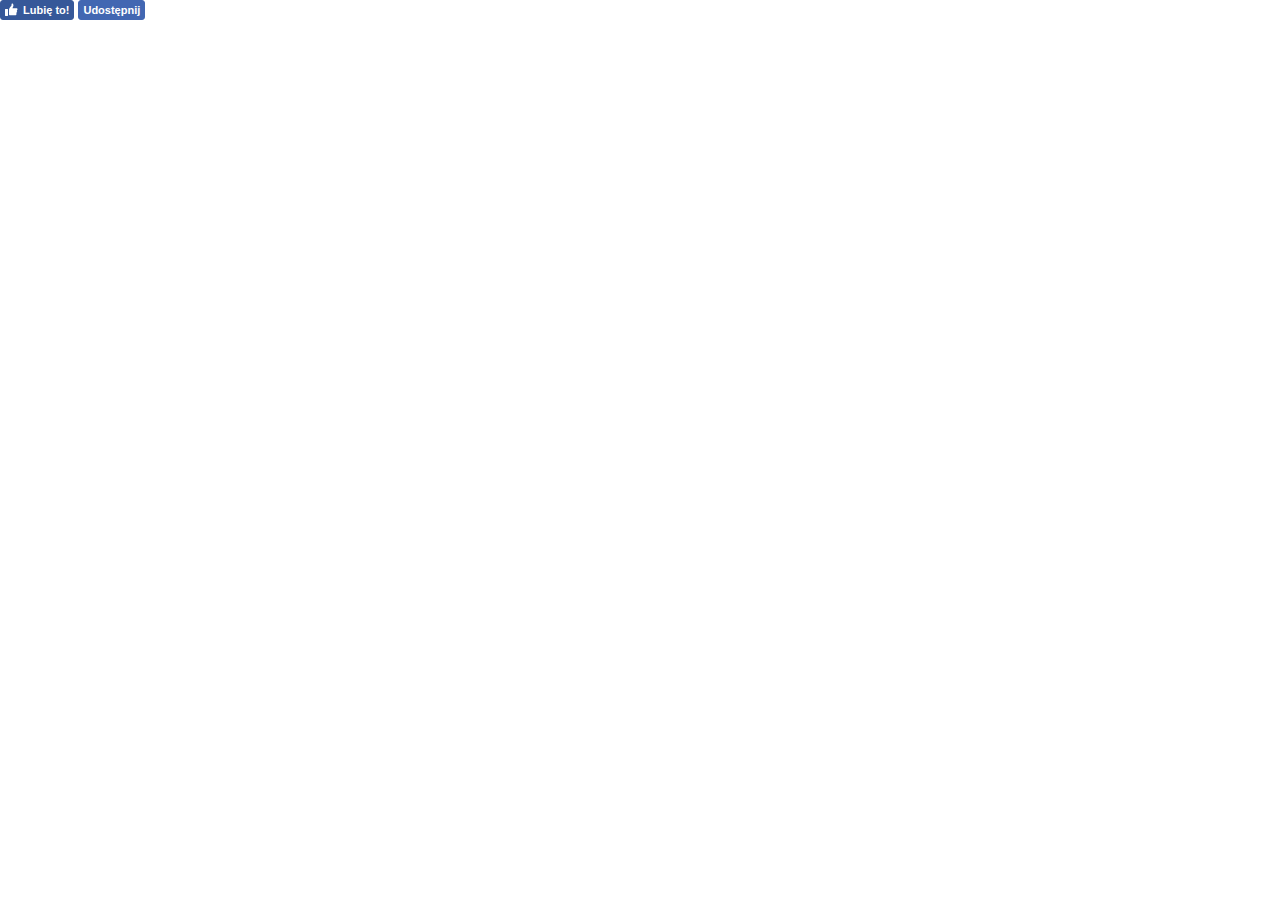
<file: images/dom_files/like.html>
<!DOCTYPE html>
<!-- saved from url=(0505)https://www.facebook.com/v2.3/plugins/like.php?action=like&app_id=1510488852526362&channel=https%3A%2F%2Fstaticxx.facebook.com%2Fconnect%2Fxd_arbiter%2Fr%2F2VRzCA39w_9.js%3Fversion%3D42%23cb%3Df1be7f8a5fa299c%26domain%3Dwww.galeriadomow.pl%26origin%3Dhttps%253A%252F%252Fwww.galeriadomow.pl%252Ff27126ad5a6d24%26relation%3Dparent.parent&container_width=0&href=https%3A%2F%2Fwww.facebook.com%2Fpages%2FGaleria-Dom%25C3%25B3w%2F312487112098737&layout=button&locale=pl_PL&sdk=joey&share=true&show_faces=false -->
<html lang="pl" id="facebook" class="svg no_js"><head><meta http-equiv="Content-Type" content="text/html; charset=UTF-8"><meta name="referrer" content="origin-when-crossorigin" id="meta_referrer"><script>__DEV__=0;</script><title>Facebook</title><style>._32qa button{opacity:.4}._59ov{height:100%;height:910px;position:relative;top:-10px;width:100%}._5ti_{background-size:cover;height:100%;width:100%}._5tj2{height:900px}._2mm3 ._5a8u .uiBoxGray{background:#fff;margin:0;padding:12px}._2494{height:100vh}._2495{margin-top:-10px;top:10px}body.plugin{background:transparent;font-family:Helvetica, Arial, sans-serif;line-height:1.28;overflow:hidden;-webkit-text-size-adjust:none}.plugin,.plugin button,.plugin input,.plugin label,.plugin select,.plugin td,.plugin textarea{font-size:11px}body{background:#fff;color:#1d2129;direction:ltr;line-height:1.34;margin:0;padding:0;unicode-bidi:embed}body,button,input,label,select,td,textarea{font-family:Helvetica, Arial, sans-serif;font-size:12px}h1,h2,h3,h4,h5,h6{color:#1d2129;font-size:13px;font-weight:600;margin:0;padding:0}h1{font-size:14px}h4,h5,h6{font-size:12px}p{margin:1em 0}b,strong{font-weight:600}a{color:#365899;cursor:pointer;text-decoration:none}button{margin:0}a:hover{text-decoration:underline}img{border:0}td,td.label{text-align:left}dd{color:#000}dt{color:#777}ul{list-style-type:none;margin:0;padding:0}abbr{border-bottom:none;text-decoration:none}hr{background:#d9d9d9;border-width:0;color:#d9d9d9;height:1px}.clearfix:after{clear:both;content:".";display:block;font-size:0;height:0;line-height:0;visibility:hidden}.clearfix{zoom:1}.datawrap{word-wrap:break-word}.word_break{display:inline-block}.flexchildwrap{min-width:0;word-wrap:break-word}.ellipsis{overflow:hidden;text-overflow:ellipsis;white-space:nowrap}.aero{opacity:.5}.column{float:left}.center{margin-left:auto;margin-right:auto}#facebook .hidden_elem{display:none !important}#facebook .invisible_elem{visibility:hidden}#facebook .accessible_elem{clip:rect(1px 1px 1px 1px);clip:rect(1px, 1px, 1px, 1px);height:1px;overflow:hidden;position:absolute;white-space:nowrap;width:1px}.direction_ltr{direction:ltr}.direction_rtl{direction:rtl}.text_align_ltr{text-align:left}.text_align_rtl{text-align:right}.pluginFontArial,.pluginFontArial button,.pluginFontArial input,.pluginFontArial label,.pluginFontArial select,.pluginFontArial td,.pluginFontArial textarea{font-family:Arial, sans-serif}.pluginFontLucida,.pluginFontLucida button,.pluginFontLucida input,.pluginFontLucida label,.pluginFontLucida select,.pluginFontLucida td,.pluginFontLucida textarea{font-family:Lucida Grande, sans-serif}.pluginFontSegoe,.pluginFontSegoe button,.pluginFontSegoe input,.pluginFontSegoe label,.pluginFontSegoe select,.pluginFontSegoe td,.pluginFontSegoe textarea{font-family:Segoe UI, sans-serif}.pluginFontTahoma,.pluginFontTahoma button,.pluginFontTahoma input,.pluginFontTahoma label,.pluginFontTahoma select,.pluginFontTahoma td,.pluginFontTahoma textarea{font-family:Tahoma, sans-serif}.pluginFontTrebuchet,.pluginFontTrebuchet button,.pluginFontTrebuchet input,.pluginFontTrebuchet label,.pluginFontTrebuchet select,.pluginFontTrebuchet td,.pluginFontTrebuchet textarea{font-family:Trebuchet MS, sans-serif}.pluginFontVerdana,.pluginFontVerdana button,.pluginFontVerdana input,.pluginFontVerdana label,.pluginFontVerdana select,.pluginFontVerdana td,.pluginFontVerdana textarea{font-family:Verdana, sans-serif}.pluginFontHelvetica,.pluginFontHelvetica button,.pluginFontHelvetica input,.pluginFontHelvetica label,.pluginFontHelvetica select,.pluginFontHelvetica td,.pluginFontHelvetica textarea{font-family:Helvetica, Arial, sans-serif}.uiLayer{outline:none}._2phz{padding:4px}._2ph-{padding:8px}._2ph_{padding:12px}._2pi0{padding:16px}._2pi1{padding:20px}._40c7{padding:24px}._2o1j{padding:36px}._2pi2{padding-bottom:4px;padding-top:4px}._2pi3{padding-bottom:8px;padding-top:8px}._2pi4{padding-bottom:12px;padding-top:12px}._2pi5{padding-bottom:16px;padding-top:16px}._2pi6{padding-bottom:20px;padding-top:20px}._2o1k{padding-bottom:24px;padding-top:24px}._2o1l{padding-bottom:36px;padding-top:36px}._2pi7{padding-left:4px;padding-right:4px}._2pi8{padding-left:8px;padding-right:8px}._2pi9{padding-left:12px;padding-right:12px}._2pia{padding-left:16px;padding-right:16px}._2pib{padding-left:20px;padding-right:20px}._2o1m{padding-left:24px;padding-right:24px}._2o1n{padding-left:36px;padding-right:36px}._2pic{padding-top:4px}._2pid{padding-top:8px}._2pie{padding-top:12px}._2pif{padding-top:16px}._2pig{padding-top:20px}._2owm{padding-top:24px}._2pih{padding-right:4px}._68df{padding-right:5px}._2pii{padding-right:8px}._2pij{padding-right:12px}._2pik{padding-right:16px}._2pil{padding-right:20px}._31wk{padding-right:24px}._2phb{padding-right:32px}._2pim{padding-bottom:4px}._2pin{padding-bottom:8px}._2pio{padding-bottom:12px}._2pip{padding-bottom:16px}._2piq{padding-bottom:20px}._2o1p{padding-bottom:24px}._4gao{padding-bottom:32px}._2pir{padding-left:4px}._2pis{padding-left:8px}._2pit{padding-left:12px}._2piu{padding-left:16px}._2piv{padding-left:20px}._2o1q{padding-left:24px}._2o1r{padding-left:36px}._51mz{border:0;border-collapse:collapse;border-spacing:0}._5f0n{table-layout:fixed;width:100%}.uiGrid .vTop{vertical-align:top}.uiGrid .vMid{vertical-align:middle}.uiGrid .vBot{vertical-align:bottom}.uiGrid .hLeft{text-align:left}.uiGrid .hCent{text-align:center}.uiGrid .hRght{text-align:right}._51mx:first-child>._51m-{padding-top:0}._51mx:last-child>._51m-{padding-bottom:0}._51mz ._51mw{padding-right:0}._51mz ._51m-:first-child{padding-left:0}._51mz._4r9u{border-radius:50%;overflow:hidden}.inlineBlock{display:inline-block;zoom:1}._2tga{background:#4267b2;border:1px solid #4267b2;color:#fff;cursor:pointer;font-family:Helvetica, Arial, sans-serif;-webkit-font-smoothing:antialiased;margin:0;-webkit-user-select:none;white-space:nowrap}._2tga.active{background:#4080ff;border:1px solid #4080ff}._2tga._4kae.active,._2tga._4kae.active:hover{background:#577fbc;border:1px solid #577fbc}._2tga._49ve{border-radius:3px;font-size:11px;height:20px;padding:0 0 0 2px}.chrome ._2tga._49ve{padding-bottom:1px}._2tga._3e2a{border-radius:4px;font-size:13px;height:28px;padding:0 4px 0 6px}._2tga._5n6f{border-top-left-radius:0;border-top-right-radius:0}._2tga:hover{background:#365899;border:1px solid #365899}._2tga:active{background:#577fbc;border:1px solid #577fbc}._2tga:focus{outline-color:transparent;outline-style:none}._2tga.active:hover{background:#4080ff;border:1px solid #4080ff}._11qm{background:#fff;border:1px solid #ced0d4;color:#4267b2}._11qm:hover{background:#f6f7f9;border:1px solid #ced0d4}._11qm.active{border:1px solid #4080ff;color:#fff}._3oi2{background:#0084ff;border:1px solid #0084ff;color:#fff}._3oi2:hover{background:#0077e5;border:1px solid #0077e5}._3e2a ._3jn-{position:relative;top:-1px}._3jn-{height:16px;vertical-align:middle;width:16px}._3jn_{background:none;display:none;height:28px;left:-6px;position:absolute;top:-6px;width:28px}@keyframes burst{from{background-position:0 0}to{background-position:-616px 0}}._2tga.is_animating ._3jn_{animation:burst .24s steps(22) forwards;background:url(https://static.xx.fbcdn.net/rsrc.php/v3/ys/r/B4-pzLJTRP0.png) no-repeat;background-position:0 0;background-size:616px 28px;display:inline-block;zoom:1}._49ve._2tga.is_animating ._3jn_{left:-6px;position:relative;top:-6px}._49vg,._5n2y{vertical-align:middle}._2tga ._5n2y,._2tga.active ._49vg,._2tga.active.is_animating ._5n2y{display:none}._2tga ._49vg,._2tga.active ._5n2y,._2tga.active:hover ._4kag{display:inline-block;zoom:1}#facebook ._2tga span._49vh,#facebook ._2tga span._5n6h,._49vh,._5n6h{font-family:Helvetica, Arial, sans-serif;vertical-align:middle}._49vh{font-weight:bold}._5n6h{font-weight:normal}._5n6j{border-radius:3px;height:20px;line-height:20px}._5n6k{border-radius:4px;height:30px;line-height:30px}._5n6l{background:#fff;border:1px solid #90949c;border-bottom:none;border-bottom-left-radius:0;border-bottom-right-radius:0;box-sizing:border-box;color:#1d2129;text-align:center;width:100%}._2tga ._1pbq{height:16px;width:16px}.no_svg ._2tga ._1pbq,.svg ._2tga ._1pbs{display:none}._2n-v ._49vh{padding-left:2px}._4mr9{-webkit-touch-callout:none;-webkit-user-select:none}._4mra{-webkit-touch-callout:default;-webkit-user-select:auto}._li._li._li{overflow:initial}._5f0v{outline:none}._3oxt{outline:1px dotted #3b5998;outline-color:invert}.webkit ._3oxt{outline:5px auto #5b9dd9}.win.webkit ._3oxt{outline-color:#e59700}._4qba{font-style:normal}._4qbb,._4qbc,._4qbd{background:none;font-style:normal;padding:0;width:auto}._4qbd{border-bottom:1px solid #f99}._4qbb,._4qbc{border-bottom:1px solid #999}._4qbb:hover,._4qbc:hover,._4qbd:hover{background-color:#fcc;border-top:1px solid #ccc;cursor:help}._42ft{cursor:pointer;display:inline-block;text-decoration:none;white-space:nowrap}._42ft:hover{text-decoration:none}._42ft+._42ft{margin-left:4px}._42fr,._42fs{cursor:default}._2agf{word-wrap:normal}._2agf._4o_4{display:inline-flex}._55pe{display:inline-block;overflow:hidden;text-overflow:ellipsis;vertical-align:top;white-space:nowrap}.textMetrics{border:none;height:1px;overflow:hidden;padding:0;position:absolute;top:-9999999px}.textMetricsInline{white-space:pre}._1f8a{display:inline;float:left}._1f8b{float:left}</style><script>window.ServerJSQueue=function(){var a=[],b,c;return{add:function(c){!b?a.push(c):typeof c==="function"?c():b.handle(c)},run:function(){if(!window.require)return;var d;c=window.require("ServerJSDefine");for(d=0;d<a.length;d++)a[d].define&&typeof a[d]!=="function"&&(c.handleDefines(a[d].define),delete a[d].define);b=new(window.require("ServerJS"))();for(d=0;d<a.length;d++)typeof a[d]==="function"?a[d]():b.handle(a[d])}}}();document.write=function(){},window.onloadRegister_DEPRECATED=function(){},window.onafterloadRegister_DEPRECATED=function(){},window.ServerJSAsyncLoader=function(){var a=!1,b=!1,c={loaded:1,complete:1},d=function(){},e=document,f=!1,g=!1;function h(){e.readyState in c&&(e.detachEvent("onreadystatechange",h),d("t_domcontent"))}function i(){!g&&window._cavalry&&a&&b&&(d("t_layout"),d("t_onload"),d("t_paint"),_cavalry.send(),g=!0)}function j(){!f&&b&&(f=!0,ServerJSQueue.run())}function k(a,b){if("onreadystatechange"in a)a.onreadystatechange=function(){a.readyState in c&&(a.onreadystatechange=null,b())};else if(a.addEventListener){var d=function(){b(),a.removeEventListener("load",d,!1)};a.addEventListener("load",d,!1)}}function l(a){var c=e.createElement("script");if(c.readyState&&c.readyState==="uninitialized"){k(c,function(){b=!0,i()});c.src=a;return!0}else if(typeof XMLHttpRequest!=="undefined"){c=new XMLHttpRequest();if("withCredentials"in c){c.onloadend=function(){b=!0,i()};c.open("GET",a,!0);c.send(null);return!0}}}function m(){e.onkeydown=e.onmouseover=e.onclick=onfocus=null,ServerJSAsyncLoader.execute()}function n(){(e.body.offsetWidth===0||e.body.offsetHeight===0)&&m()}window._cavalry&&(d=function(a){_cavalry.log(a)},window.addEventListener?window.addEventListener("DOMContentLoaded",function(){d("t_domcontent")},!1):e.attachEvent&&e.attachEvent("onreadystatechange",h));window.onload=function(){a=!0,j(),i()};return{ondemandjs:null,run:function(a){this.file=a,this.execute()},load:function(b){this.file=b;if(!l(b)){this.run(b);return}window.onload=function(){a=!0,i(),n()};e.onkeydown=e.onmouseover=e.onclick=onfocus=m},execute:function(a){var c=e.createElement("script");c.src=ServerJSAsyncLoader.file;c.async=!0;k(c,function(){b=!0,j(),a&&a(),i()});e.getElementsByTagName("head")[0].appendChild(c)},wakeUp:function(a,b,c){function d(){window.require("Arbiter").inform(a,b,c)}f?d():this.execute(d)}}}();ServerJSAsyncLoader.load("https:\/\/static.xx.fbcdn.net\/rsrc.php\/v3iVHX4\/yp\/l\/pl_PL\/byLMlZSsFsS.js?_nc_eui2=v1\u00253AAeFuRQlAScWnxD6yjinZax4guiT4lCGmsREI7mLn0fx-5vMYKywkpJr5PIoKerLrqf_oWgaZcELm2aazjT8xXIN1LZmtcXTnVJWVb3mpvWEXHg");</script><script>ServerJSQueue.add(function(){requireLazy(["gkx"], function(gkx) {gkx.add({"AT4kYIk7PhRqUACJJM8qs58t-WNCoM2ZYe35b1xv03xf3OtmC7RfXVIT9hWB6yTOgfA":{"result":true,"hash":"AT7FR5ntY7e5MDp8"},"AT6Afdq0Tt2jEesGOMGnSRKoZIl2eQfQBS7ISXiYFG3RHN4ykkPiZeyWuKALtD0ObEVGeeZuAFKdYpfxlBzUUPkd":{"result":false,"hash":"AT7DdueaK07WUtsw"},"AT68bJwSI-83elN-7JSMMH9zt32KbiF6pW-XMlf6NViAJ3CbAk_16Vq8cK1tl1029_ApvFwINR8hmoci3nMKFTDhDCBp1wrvYQbOKq0pCjZpqA":{"result":false,"hash":"AT4aFKKAn0g0lekS"},"AT6DanO60hgFT7juQEF_b5acv5amdrLzodvaFbz5tWF8DGQCmmf0_a7wsRZnn4yNp9kI3S6KXc87dzKSPpUSy11k":{"result":false,"hash":"AT4kVCVRUtKiewF4"}});});});ServerJSQueue.add({"require":[["markJSEnabled"],["lowerDomain"]]});</script><script>(function(){var a=document.createElement("div");a.innerHTML="<svg/>";if(a.firstChild&&a.firstChild.namespaceURI==="http://www.w3.org/2000/svg"){a=document.documentElement;a.className=a.className.replace("no_svg","svg")}})();</script></head><body dir="ltr" class="plugin _4mr9 chrome webkit win x1 Locale_pl_PL"><div class="_li"><div class="pluginSkinLight pluginFontHelvetica"><div><table class="uiGrid _51mz" cellspacing="0" cellpadding="0" id="u_0_0"><tbody><tr class="_51mx"><td class="_51m- vTop hCent"><div id="u_0_1"><div><button type="submit" class="inlineBlock _2tga _49ve" title="Polub stronę Galeria Domów - projekty domów na Facebooku"><div class=""><span class="_3jn- inlineBlock"><span class="_3jn_"></span><span class="_49vg"><svg xmlns="http://www.w3.org/2000/svg" viewBox="0 0 16 16" class="_1pbq" color="#ffffff"><path fill="#ffffff" fill-rule="evenodd" d="M4.55,7 C4.7984,7 5,7.23403636 5,7.52247273 L5,13.4775273
          C5,13.7659636 4.7984,14 4.55,14 L2.45,14 C2.2016,14 2,13.7659636
          2,13.4775273 L2,7.52247273 C2,7.23403636 2.2016,7 2.45,7 L4.55,7 Z
          M6.54470232,13.2 C6.24016877,13.1641086 6.01734614,12.8982791
          6,12.5737979 C6.01734614,12.5737979 6.01344187,9.66805666 6,8.14398693
          C6.01344187,7.61903931 6.10849456,6.68623352 6.39801308,6.27384278
          C7.10556287,5.26600749 7.60281698,4.6079584 7.89206808,4.22570082
          C8.18126341,3.8435016 8.52813047,3.4708734 8.53777961,3.18572676
          C8.55077527,2.80206854 8.53655255,2.79471518 8.53777961,2.35555666
          C8.53900667,1.91639814 8.74565444,1.5 9.27139313,1.5 C9.52544997,1.5
          9.7301456,1.55690094 9.91922413,1.80084547 C10.2223633,2.15596568
          10.4343097,2.71884727 10.4343097,3.60971169 C10.4343097,4.50057612
          9.50989975,6.1729303 9.50815961,6.18 C9.50815961,6.18
          13.5457098,6.17908951 13.5464084,6.18 C14.1635544,6.17587601
          14.5,6.72543196 14.5,7.29718426 C14.5,7.83263667 14.1341135,8.27897346
          13.6539433,8.3540827 C13.9452023,8.49286263 14.1544715,8.82364675
          14.1544715,9.20555417 C14.1544715,9.68159617 13.8293011,10.0782687
          13.3983805,10.1458495 C13.6304619,10.2907572 13.7736931,10.5516845
          13.7736931,10.847511 C13.7736931,11.2459343 13.5138356,11.5808619
          13.1594388,11.6612236 C13.3701582,11.7991865 13.5063617,12.0543945
          13.5063617,12.3429843 C13.5063617,12.7952155 13.1715421,13.1656844
          12.7434661,13.2 L6.54470232,13.2 Z"></path></svg><img class="_1pbs inlineBlock img" src="./lH1ibRl5GKq.png" alt="" width="16" height="16"></span><span class="_5n2y"><svg xmlns="http://www.w3.org/2000/svg" viewBox="0 0 16 16" class="_1pbq" color="#ffffff"><path fill="none" stroke="#ffffff" stroke-width="2" stroke-linecap="round" stroke-linejoin="round" d="M2.808 8.354l3.135 3.195 7.383-7.2"></path></svg><img class="_1pbs inlineBlock img" src="./cDyyloiRSzM.png" alt="" width="16" height="16"></span></span><span class="_49vh _2pi7">Lubię to!</span></div></button><input type="hidden" autocomplete="off" name="action" value="like"><input type="hidden" autocomplete="off" name="nobootload"><input type="hidden" autocomplete="off" name="iframe_referer" value="https://www.galeriadomow.pl/projekty-domow/projekt-dom-przy-cyprysowej-15-k.html"><input type="hidden" autocomplete="off" name="r_ts" value="1525770554"><input type="hidden" autocomplete="off" name="ref"><input type="hidden" autocomplete="off" name="xfbml" value="1"><input type="hidden" autocomplete="off" name="app_id" value="1510488852526362"><input type="hidden" autocomplete="off" name="version" value="v2.6"></div></div></td><td class="_51m- vTop _2pir _51mw"><div><a class="_2vmz" href="https://www.facebook.com/sharer/sharer.php?u=https%3A%2F%2Fwww.facebook.com%2Fpages%2FGaleria-Dom%25C3%25B3w%2F312487112098737&amp;display=popup&amp;ref=plugin&amp;src=like&amp;kid_directed_site=0&amp;app_id=1510488852526362" target="_blank" id="u_0_2"><button type="submit" class="inlineBlock _2tga _49ve" id="u_0_3"><div class="_2n-v"><span class="_49vh _2pi7">Udostępnij</span></div></button></a></div></td></tr></tbody></table><script>(function(width, height, id, callback, origin, domain) { if(id){var e=document.getElementById(id);if(width!==-1)e.style.width=width+"px";else{width=e.offsetWidth;if(window.getComputedStyle){var computed=getComputedStyle(e);computed&&(width=Math.ceil(parseFloat(computed.width))||e.offsetWidth)}}height===-1&&(height=e.offsetHeight)}var message="type=resize&cb="+callback+"&width="+width+"&height="+height;; var captures=window.location.hostname.match(/\.(facebook\.sg|facebookcorewwwi\.onion)$/);document.domain=captures?captures[1]:"facebook.com";(function(){var a=window.opener||window.parent,b="fb_xdm_frame_"+location.protocol.replace(":","");function c(){try{a.frames[b].proxyMessage(message,origin)}catch(a){setTimeout(c,100)}}function d(){__fbNative.postMessage(message,origin)}window==top&&/FBAN\/\w+;/i.test(navigator.userAgent)?window.__fbNative&&__fbNative.postMessage?d():window.addEventListener("fbNativeReady",d):c()})();; })(-1, -1, "u_0_0", "f1be7f8a5fa299c", "https:\/\/www.galeriadomow.pl", "www.galeriadomow.pl");</script></div></div></div><script>function envFlush(a){function b(b){for(var c in a)b[c]=a[c]}window.requireLazy?window.requireLazy(["Env"],b):(window.Env=window.Env||{},b(window.Env))}envFlush({"ajaxpipe_token":"AXhABVFUubVIHxd5"});</script><script>ServerJSQueue.add(function(){requireLazy(["Bootloader"], function(Bootloader) {Bootloader.enableBootload({"Banzai":{"resources":[],"needsAsync":1,"module":1},"BanzaiODS":{"resources":[],"needsAsync":1,"module":1},"BanzaiStream":{"resources":[],"needsAsync":1,"module":1},"ResourceTimingBootloaderHelper":{"resources":[],"needsAsync":1,"module":1},"SnappyCompressUtil":{"resources":[],"needsAsync":1,"module":1},"TimeSliceHelper":{"resources":[],"needsAsync":1,"module":1},"ErrorSignal":{"resources":[],"needsAsync":1,"module":1},"PerfXSharedFields":{"resources":[],"needsAsync":1,"module":1},"TimeSliceInteractionsLiteTypedLogger":{"resources":[],"needsAsync":1,"module":1},"WebSpeedInteractionsTypedLogger":{"resources":[],"needsAsync":1,"module":1},"ReactDOM":{"resources":[],"needsAsync":1,"module":1},"KeyEventTypedLogger":{"resources":[],"needsAsync":1,"module":1}});});});</script><script>ServerJSQueue.add({"instances":[["__inst_4a444623_0_0",["PluginConnectButtonResize","__elem_e6069d9f_0_0"],[{"__m":"__elem_e6069d9f_0_0"},null,null],1],["__inst_f1373dba_0_0",["PluginIconButton","__elem_0cdc66ad_0_0"],[{"__m":"__elem_0cdc66ad_0_0"},true,null,null],1]],"elements":[["__elem_e6069d9f_0_0","u_0_0",1],["__elem_fc020de0_0_0","u_0_1",1],["__elem_072b8e64_0_0","u_0_2",1],["__elem_0cdc66ad_0_0","u_0_3",1]],"require":[["UnverifiedXD","setChannelUrl",[],["https:\/\/staticxx.facebook.com\/connect\/xd_arbiter\/r\/2VRzCA39w_9.js?version=42#cb=f1be7f8a5fa299c&domain=www.galeriadomow.pl&origin=https\u00253A\u00252F\u00252Fwww.galeriadomow.pl\u00252Ff27126ad5a6d24&relation=parent.parent"]],["PluginXDReady"],["__inst_4a444623_0_0"],["PluginReturn","syncPlugins",[],[]],["WebPixelRatio","startDetecting",[],[1,false]],["PluginConfirm","listen",["__elem_fc020de0_0_0"],[{"__m":"__elem_fc020de0_0_0"},"like",{"iframe_referer":"https:\/\/www.galeriadomow.pl\/projekty-domow\/projekt-dom-przy-cyprysowej-15-k.html","kid_directed_site":false},{"act":"like"}]],["PopupLink","listen",["__elem_072b8e64_0_0"],[{"__m":"__elem_072b8e64_0_0"},670,340]],["__inst_f1373dba_0_0"],["AsyncSignal"],["NavigationMetrics","setPage",[],[{"page":"\/v2.3\/plugins\/like.php","page_type":"widget","page_uri":"https:\/\/www.facebook.com\/plugins\/like.php?action=like&app_id=1510488852526362&channel=https\u00253A\u00252F\u00252Fstaticxx.facebook.com\u00252Fconnect\u00252Fxd_arbiter\u00252Fr\u00252F2VRzCA39w_9.js\u00253Fversion\u00253D42\u002523cb\u00253Df1be7f8a5fa299c\u002526domain\u00253Dwww.galeriadomow.pl\u002526origin\u00253Dhttps\u0025253A\u0025252F\u0025252Fwww.galeriadomow.pl\u0025252Ff27126ad5a6d24\u002526relation\u00253Dparent.parent&container_width=0&href=https\u00253A\u00252F\u00252Fwww.facebook.com\u00252Fpages\u00252FGaleria-Dom\u002525C3\u002525B3w\u00252F312487112098737&layout=button&locale=pl_PL&sdk=joey&share=true&show_faces=false","serverLID":"6553134631616151669"}]]],"define":[["DataStoreConfig",[],{"useExpando":true},2915],["BootloaderConfig",[],{"jsRetries":[200,500],"jsRetryAbortNum":2,"jsRetryAbortTime":5,"payloadEndpointURI":"https:\/\/www.facebook.com\/ajax\/haste-response\/","assumeNotNonblocking":false,"assumePermanent":false,"skipEndpoint":true},329],["CSSLoaderConfig",[],{"timeout":5000,"modulePrefix":"BLCSS:","loadEventSupported":true},619],["CurrentCommunityInitialData",[],{},490],["CurrentUserInitialData",[],{"USER_ID":"100001105786447","ACCOUNT_ID":"100001105786447","NAME":"Jakub Kowalski","SHORT_NAME":"Jakub","IS_MESSENGER_ONLY_USER":false,"IS_DEACTIVATED_ALLOWED_ON_MESSENGER":false},270],["DTSGInitialData",[],{"token":"AQEAUcERxLuZ:AQFLF6zNlLLx"},258],["ISB",[],{},330],["LSD",[],{},323],["SiteData",[],{"server_revision":3886869,"client_revision":3886869,"tier":"","push_phase":"C3","pkg_cohort":"PHASED:plugin_like_pkg","pkg_cohort_key":"__pc","haste_site":"www","be_mode":1,"be_key":"__be","is_rtl":false,"vip":"2a03:2880:f11c:8083:face:b00c:0:25de"},317],["SprinkleConfig",[],{"param_name":"jazoest"},2111],["TimeSliceInteractionSV",[],{"on_demand_reference_counting":true,"on_demand_profiling_counters":true,"default_rate":1000,"lite_default_rate":100,"interaction_to_lite_coinflip":{"ADS_INTERFACES_INTERACTION":0,"ads_perf_scenario":0,"ads_wait_time":0,"Event":1,"video_psr":0,"video_stall":0},"interaction_to_coinflip":{"ADS_INTERFACES_INTERACTION":1,"ads_perf_scenario":1,"ads_wait_time":1,"video_psr":1000000,"video_stall":2500000,"Event":100,"watch_carousel_left_scroll":1,"watch_carousel_right_scroll":1,"watch_sections_load_more":1,"watch_discover_scroll":1,"fbpkg_ui":1,"backbone_ui":1},"enable_heartbeat":true,"maxBlockMergeDuration":0,"maxBlockMergeDistance":0,"enable_banzai_stream":true,"user_timing_coinflip":50,"banzai_stream_coinflip":1,"compression_enabled":true,"ref_counting_fix":true,"ref_counting_cont_fix":false,"also_record_new_timeslice_format":false,"force_async_request_tracing_on":false},2609],["ServerNonce",[],{"ServerNonce":"HcCR3vCwT4zbit6gSt6lHa"},141],["PromiseUsePolyfillSetImmediateGK",[],{"www_always_use_polyfill_setimmediate":false},2190],["BigPipeExperiments",[],{"link_images_to_pagelets":false},907],["EventConfig",[],{"sampling":{"bandwidth":0,"play":0,"playing":0,"progress":0,"pause":0,"ended":0,"seeked":0,"seeking":0,"waiting":0,"loadedmetadata":0,"canplay":0,"selectionchange":0,"change":0,"timeupdate":2000000,"adaptation":0,"focus":0,"blur":0,"load":0,"error":0,"message":0,"abort":0,"storage":0,"scroll":200000,"mousemove":20000,"mouseover":10000,"mouseout":10000,"mousewheel":1,"MSPointerMove":10000,"keydown":0.1,"click":0.02,"mouseup":0.02,"__100ms":0.001,"__default":5000,"__min":100,"__interactionDefault":200,"__eventDefault":100000},"page_sampling_boost":1,"interaction_regexes":{"BlueBarAccountChevronMenu":" _5lxs(?: .*)?$","BlueBarHomeButton":" _bluebarLinkHome__interaction-root(?: .*)?$","BlueBarProfileLink":" _1k67(?: .*)?$","ReactComposerSproutMedia":" _1pnt(?: .*)?$","ReactComposerSproutAlbum":" _1pnu(?: .*)?$","ReactComposerSproutNote":" _3-9x(?: .*)?$","ReactComposerSproutLocation":" _1pnv(?: .*)?$","ReactComposerSproutActivity":" _1pnz(?: .*)?$","ReactComposerSproutPeople":" _1pn-(?: .*)?$","ReactComposerSproutLiveVideo":" _5tv7(?: .*)?$","ReactComposerSproutMarkdown":" _311p(?: .*)?$","ReactComposerSproutFormattedText":" _mwg(?: .*)?$","ReactComposerSproutSticker":" _2vri(?: .*)?$","ReactComposerSproutSponsor":" _5t5q(?: .*)?$","ReactComposerSproutEllipsis":" _1gr3(?: .*)?$","ReactComposerSproutContactYourRepresentative":" _3cnv(?: .*)?$","ReactComposerSproutFunFact":" _2_xs(?: .*)?$","TextExposeSeeMoreLink":" see_more_link(?: .*)?$","SnowliftBigCloseButton":"(?: _xlt(?: .*)? _418x(?: .*)?$| _418x(?: .*)? _xlt(?: .*)?$)","SnowliftPrevPager":"(?: snowliftPager(?: .*)? prev(?: .*)?$| prev(?: .*)? snowliftPager(?: .*)?$)","SnowliftNextPager":"(?: snowliftPager(?: .*)? next(?: .*)?$| next(?: .*)? snowliftPager(?: .*)?$)","SnowliftFullScreenButton":"#fbPhotoSnowliftFullScreenSwitch( .+)*","PrivacySelectorMenu":"(?: _57di(?: .*)? _2wli(?: .*)?$| _2wli(?: .*)? _57di(?: .*)?$)","ReactComposerFeedXSprouts":" _nh6(?: .*)?$","SproutsComposerStatusTab":" _sg1(?: .*)?$","SproutsComposerLiveVideoTab":" _sg1(?: .*)?$","SproutsComposerAlbumTab":" _sg1(?: .*)?$","composerAudienceSelector":" _ej0(?: .*)?$","FeedHScrollAttachmentsPrevPager":" _1qqy(?: .*)?$","FeedHScrollAttachmentsNextPager":" _1qqz(?: .*)?$","fbFeedPageletStory":"(?: _5jmm(?: .*)? _5pat(?: .*)? _3lb4(?: .*)?$| _5pat(?: .*)? _5jmm(?: .*)? _3lb4(?: .*)?$| _3lb4(?: .*)? _5jmm(?: .*)? _5pat(?: .*)?$| _5jmm(?: .*)? _3lb4(?: .*)? _5pat(?: .*)?$| _5pat(?: .*)? _3lb4(?: .*)? _5jmm(?: .*)?$| _3lb4(?: .*)? _5pat(?: .*)? _5jmm(?: .*)?$)","DockChatTabFlyout":" fbDockChatTabFlyout(?: .*)?$","PrivacyLiteJewel":" _59fc(?: .*)?$","ActorSelector":" _6vh(?: .*)?$","LegacyMentionsInput":"(?: ReactLegacyMentionsInput(?: .*)? uiMentionsInput(?: .*)? _2xwx(?: .*)?$| uiMentionsInput(?: .*)? ReactLegacyMentionsInput(?: .*)? _2xwx(?: .*)?$| _2xwx(?: .*)? ReactLegacyMentionsInput(?: .*)? uiMentionsInput(?: .*)?$| ReactLegacyMentionsInput(?: .*)? _2xwx(?: .*)? uiMentionsInput(?: .*)?$| uiMentionsInput(?: .*)? _2xwx(?: .*)? ReactLegacyMentionsInput(?: .*)?$| _2xwx(?: .*)? uiMentionsInput(?: .*)? ReactLegacyMentionsInput(?: .*)?$)","UFIActionLinksEmbedLink":" _2g1w(?: .*)?$","UFIPhotoAttachLink":" UFIPhotoAttachLinkWrapper(?: .*)?$","UFILikeLink":"(?: UFILikeLink(?: .*)? _48-k(?: .*)?$| _48-k(?: .*)? UFILikeLink(?: .*)?$)","UFIMentionsInputProxy":" _1osa(?: .*)?$","UFIMentionsInputDummy":" _1osc(?: .*)?$","UFIOrderingModeSelector":" _3scp(?: .*)?$","UFIPager":"(?: UFIPagerRow(?: .*)? UFIRow(?: .*)?$| UFIRow(?: .*)? UFIPagerRow(?: .*)?$)","UFIReplyRow":"(?: UFIReplyRow(?: .*)? UFICommentReply(?: .*)?$| UFICommentReply(?: .*)? UFIReplyRow(?: .*)?$)","UFIReplySocialSentence":" UFIReplySocialSentenceRow(?: .*)?$","UFIShareLink":" _5f9b(?: .*)?$","UFIStickerButton":" UFICommentStickerButton(?: .*)?$","MentionsInput":" _5yk1(?: .*)?$","FantaChatTabRoot":" _3_9e(?: .*)?$","SnowliftViewableRoot":" _2-sx(?: .*)?$","ReactBlueBarJewelButton":" _5fwr(?: .*)?$","UFIReactionsDialogLayerImpl":" _1oxk(?: .*)?$","UFIReactionsLikeLinkImpl":" _4x9_(?: .*)?$","UFIReactionsLinkImplRoot":" _khz(?: .*)?$","Reaction":" _iuw(?: .*)?$","UFIReactionsMenuImpl":" _iu-(?: .*)?$","UFIReactionsSpatialReactionIconContainer":" UFICommentStickerButton(?: .*)?$","VideoComponentPlayButton":" _bsl(?: .*)?$","FeedOptionsPopover":" _b1e(?: .*)?$","UFICommentLikeCount":" UFICommentLikeButton(?: .*)?$","UFICommentLink":" _5yxe(?: .*)?$","ChatTabComposerInputContainer":" _552h(?: .*)?$","ChatTabHeader":" _15p4(?: .*)?$","DraftEditor":" _5rp7(?: .*)?$","ChatSideBarDropDown":" _5vm9(?: .*)?$","SearchBox":" _539-(?: .*)?$","ChatSideBarLink":" _55ln(?: .*)?$","MessengerSearchTypeahead":" _3rh8(?: .*)?$","NotificationListItem":" _33c(?: .*)?$","MessageJewelListItem":" messagesContent(?: .*)?$","Messages_Jewel_Button":" _3eo8(?: .*)?$","Notifications_Jewel_Button":" _3eo9(?: .*)?$","snowliftopen":" _342u(?: .*)?$","NoteTextSeeMoreLink":" _3qd_(?: .*)?$","fbFeedOptionsPopover":" _1he6(?: .*)?$","Requests_Jewel_Button":" _3eoa(?: .*)?$","UFICommentActionLinkAjaxify":" _15-3(?: .*)?$","UFICommentActionLinkRedirect":" _15-6(?: .*)?$","UFICommentActionLinkDispatched":" _15-7(?: .*)?$","UFICommentCloseButton":" _36rj(?: .*)?$","UFICommentActionsRemovePreview":" _460h(?: .*)?$","UFICommentActionsReply":" _460i(?: .*)?$","UFICommentActionsSaleItemMessage":" _460j(?: .*)?$","UFICommentActionsAcceptAnswer":" _460k(?: .*)?$","UFICommentActionsUnacceptAnswer":" _460l(?: .*)?$","UFICommentReactionsLikeLink":" _3-me(?: .*)?$","UFICommentMenu":" _1-be(?: .*)?$","UFIMentionsInputFallback":" _289b(?: .*)?$","UFIMentionsInputComponent":" _289c(?: .*)?$","UFIMentionsInputProxyInput":" _432z(?: .*)?$","UFIMentionsInputProxyDummy":" _432-(?: .*)?$","UFIPrivateReplyLinkMessage":" _14hj(?: .*)?$","UFIPrivateReplyLinkSeeReply":" _14hk(?: .*)?$","ChatCloseButton":" _4vu4(?: .*)?$","ChatTabComposerPhotoUploader":" _13f-(?: .*)?$","ChatTabComposerGroupPollingButton":" _13f_(?: .*)?$","ChatTabComposerGames":" _13ga(?: .*)?$","ChatTabComposerPlan":" _13gb(?: .*)?$","ChatTabComposerFileUploader":" _13gd(?: .*)?$","ChatTabStickersButton":" _13ge(?: .*)?$","ChatTabComposerGifButton":" _13gf(?: .*)?$","ChatTabComposerEmojiPicker":" _13gg(?: .*)?$","ChatTabComposerLikeButton":" _13gi(?: .*)?$","ChatTabComposerP2PButton":" _13gj(?: .*)?$","ChatTabComposerQuickCam":" _13gk(?: .*)?$","ChatTabHeaderAudioRTCButton":" _461a(?: .*)?$","ChatTabHeaderVideoRTCButton":" _461b(?: .*)?$","ChatTabHeaderOptionsButton":" _461_(?: .*)?$","ChatTabHeaderAddToThreadButton":" _4620(?: .*)?$","ReactComposerMediaSprout":" _fk5(?: .*)?$","UFIReactionsBlingSocialSentenceComments":" _-56(?: .*)?$","UFIReactionsBlingSocialSentenceSeens":" _2x0l(?: .*)?$","UFIReactionsBlingSocialSentenceShares":" _2x0m(?: .*)?$","UFIReactionsBlingSocialSentenceViews":" _-5c(?: .*)?$","UFIReactionsBlingSocialSentence":" _-5d(?: .*)?$","UFIReactionsSocialSentence":" _1vaq(?: .*)?$","VideoFullscreenButton":" _39ip(?: .*)?$","Tahoe":" _400z(?: .*)?$","TahoeFromVideoPlayer":" _1vek(?: .*)?$","TahoeFromVideoLink":" _2-40(?: .*)?$","TahoeFromPhoto":" _2ju5(?: .*)?$","FBStoryTrayItem":" _1fvw(?: .*)?$","Mobile_Feed_Jewel_Button":"#feed_jewel( .+)*","Mobile_Requests_Jewel_Button":"#requests_jewel( .+)*","Mobile_Messages_Jewel_Button":"#messages_jewel( .+)*","Mobile_Notifications_Jewel_Button":"#notifications_jewel( .+)*","Mobile_Search_Jewel_Button":"#search_jewel( .+)*","Mobile_Bookmarks_Jewel_Button":"#bookmarks_jewel( .+)*","Mobile_Feed_UFI_Comment_Button_Permalink":" _l-a(?: .*)?$","Mobile_Feed_UFI_Comment_Button_Flyout":" _4qeq(?: .*)?$","Mobile_Feed_UFI_Token_Bar_Flyout":" _4qer(?: .*)?$","Mobile_Feed_UFI_Token_Bar_Permalink":" _4-09(?: .*)?$","Mobile_UFI_Share_Button":" _15kr(?: .*)?$","Mobile_Feed_Photo_Permalink":" _1mh-(?: .*)?$","Mobile_Feed_Video_Permalink":" _65g_(?: .*)?$","Mobile_Feed_Profile_Permalink":" _4kk6(?: .*)?$","Mobile_Feed_Story_Permalink":" _26yo(?: .*)?$","Mobile_Feed_Page_Permalink":" _4e81(?: .*)?$","Mobile_Feed_Group_Permalink":" _20u1(?: .*)?$","Mobile_Feed_Event_Permalink":" _20u0(?: .*)?$","ProfileIntroCardAddFeaturedMedia":" _30qr(?: .*)?$","ProfileSectionAbout":" _Interaction__ProfileSectionAbout(?: .*)?$","ProfileSectionAllRelationships":" _Interaction__ProfileSectionAllRelationships(?: .*)?$","ProfileSectionAtWork":" _Interaction__ProfileSectionAtWork(?: .*)?$","ProfileSectionContactBasic":" _Interaction__ProfileSectionContactBasic(?: .*)?$","ProfileSectionEducation":" _Interaction__ProfileSectionEducation(?: .*)?$","ProfileSectionOverview":" _Interaction__ProfileSectionOverview(?: .*)?$","ProfileSectionPlaces":" _Interaction__ProfileSectionPlaces(?: .*)?$","ProfileSectionYearOverviews":" _Interaction__ProfileSectionYearOverviews(?: .*)?$","IntlPolyglotHomepage":" _Interaction__IntlPolyglotVoteActivityCardButton(?: .*)?$","ProtonElementSelection":" _67ft(?: .*)?$"},"interaction_boost":{"SnowliftNextPager":0.2,"ChatSideBarLink":2,"MessengerSearchTypeahead":2,"MessageJewelListItem":2,"Messages_Jewel_Button":2.5,"Notifications_Jewel_Button":1.5,"Tahoe":30,"ProtonElementSelection":4},"event_types":{},"manual_instrumentation":true,"profile_eager_execution":true,"disable_heuristic":true,"disable_event_profiler":false},1726],["AdsInterfacesSessionConfig",[],{},2393],["UserAgentData",[],{"browserArchitecture":"64","browserFullVersion":"66.0.3359.139","browserMinorVersion":0,"browserName":"Chrome","browserVersion":66,"deviceName":"Unknown","engineName":"WebKit","engineVersion":"537.36","platformArchitecture":"64","platformName":"Windows","platformVersion":"10","platformFullVersion":"10"},527],["KSConfig",[],{"killed":{"__set":["POCKET_MONSTERS_CREATE","POCKET_MONSTERS_DELETE","VIDEO_DIMENSIONS_FROM_PLAYER_IN_UPLOAD_DIALOG","PREVENT_INFINITE_URL_REDIRECT","POCKET_MONSTERS_UPDATE_NAME"]}},2580],["PlatformVersions",[],{"LATEST":"v3.0","versions":{"UNVERSIONED":"unversioned","V1_0":"v1.0","V2_0":"v2.0","V2_1":"v2.1","V2_2":"v2.2","V2_3":"v2.3","V2_4":"v2.4","V2_5":"v2.5","V2_6":"v2.6","V2_7":"v2.7","V2_8":"v2.8","V2_9":"v2.9","V2_10":"v2.10","V2_11":"v2.11","V2_12":"v2.12","V3_0":"v3.0"}},1254],["CookieCoreConfig",[],{"a11y":{},"act":{},"c_user":{},"ddid":{"p":"\/deferreddeeplink\/","t":2419200},"dpr":{"t":604800},"js_ver":{"t":604800},"locale":{"t":604800},"lh":{"t":604800},"m_pixel_ratio":{"t":604800},"noscript":{},"pnl_data2":{"t":2},"presence":{},"rdir":{},"sW":{},"sfau":{},"wd":{"t":604800},"x-referer":{},"x-src":{"t":1}},2104],["TrackingConfig",[],{"domain":"https:\/\/pixel.facebook.com"},325],["ZeroRewriteRules",[],{"rewrite_rules":{},"whitelist":{"\/hr\/r":1,"\/hr\/p":1,"\/zero\/unsupported_browser\/":1,"\/zero\/policy\/optin":1,"\/zero\/optin\/write\/":1,"\/zero\/optin\/legal\/":1,"\/zero\/optin\/free\/":1,"\/about\/privacy\/":1,"\/zero\/toggle\/welcome\/":1,"\/work\/landing":1,"\/work\/login\/":1,"\/work\/email\/":1,"\/ai.php":1,"\/js_dialog_resources\/dialog_descriptions_android.json":0,"\/connect\/jsdialog\/MPlatformAppInvitesJSDialog\/":0,"\/connect\/jsdialog\/MPlatformOAuthShimJSDialog\/":0,"\/connect\/jsdialog\/MPlatformLikeJSDialog\/":0,"\/qp\/interstitial\/":1,"\/qp\/action\/redirect\/":1,"\/qp\/action\/close\/":1,"\/zero\/support\/ineligible\/":1,"\/zero_balance_redirect\/":1,"\/zero_balance_redirect":1,"\/l.php":1,"\/lsr.php":1,"\/ajax\/dtsg\/":1,"\/checkpoint\/block\/":1,"\/exitdsite":1,"\/zero\/balance\/pixel\/":1,"\/zero\/balance\/":1,"\/zero\/balance\/carrier_landing\/":1,"\/tr":1,"\/tr\/":1,"\/sem_campaigns\/sem_pixel_test\/":1,"\/bookmarks\/flyout\/body\/":1,"\/zero\/subno\/":1,"\/confirmemail.php":1,"\/policies\/":1,"\/mobile\/internetdotorg\/classifier":1,"\/4oh4.php":1,"\/autologin.php":1,"\/birthday_help.php":1,"\/checkpoint\/":1,"\/contact-importer\/":1,"\/cr.php":1,"\/legal\/terms\/":1,"\/login.php":1,"\/login\/":1,"\/mobile\/account\/":1,"\/n\/":1,"\/remote_test_device\/":1,"\/upsell\/buy\/":1,"\/upsell\/buyconfirm\/":1,"\/upsell\/buyresult\/":1,"\/upsell\/promos\/":1,"\/upsell\/continue\/":1,"\/upsell\/h\/promos\/":1,"\/upsell\/loan\/learnmore\/":1,"\/upsell\/purchase\/":1,"\/upsell\/promos\/upgrade\/":1,"\/upsell\/buy_redirect\/":1,"\/upsell\/loan\/buyconfirm\/":1,"\/upsell\/loan\/buy\/":1,"\/upsell\/sms\/":1,"\/wap\/a\/channel\/reconnect.php":1,"\/wap\/a\/nux\/wizard\/nav.php":1,"\/wap\/appreg.php":1,"\/wap\/birthday_help.php":1,"\/wap\/c.php":1,"\/wap\/confirmemail.php":1,"\/wap\/cr.php":1,"\/wap\/login.php":1,"\/wap\/r.php":1,"\/zero\/datapolicy":1,"\/a\/timezone.php":1,"\/a\/bz":1,"\/bz\/reliability":1,"\/r.php":1,"\/mr\/":1,"\/reg\/":1,"\/registration\/log\/":1,"\/terms\/":1,"\/f123\/":1,"\/expert\/":1,"\/experts\/":1,"\/terms\/index.php":1,"\/terms.php":1,"\/srr\/":1,"\/msite\/redirect\/":1,"\/fbs\/pixel\/":1,"\/contactpoint\/preconfirmation\/":1,"\/contactpoint\/cliff\/":1,"\/contactpoint\/confirm\/submit\/":1,"\/contactpoint\/confirmed\/":1,"\/contactpoint\/login\/":1,"\/preconfirmation\/contactpoint_change\/":1,"\/help\/contact\/":1,"\/survey\/":1,"\/upsell\/loyaltytopup\/accept\/":1,"\/settings\/":1}},1478],["FbtLogger",[],{"logger":null},288],["FbtQTOverrides",[],{"overrides":{}},551],["FbtResultGK",[],{"shouldReturnFbtResult":true,"inlineMode":"NO_INLINE"},876],["IntlHoldoutGK",[],{"inIntlHoldout":false},2827],["IntlViewerContext",[],{"GENDER":1},772],["NumberFormatConfig",[],{"decimalSeparator":",","numberDelimiter":"\u00a0","minDigitsForThousandsSeparator":5,"standardDecimalPatternInfo":{"primaryGroupSize":3,"secondaryGroupSize":3},"numberingSystemData":null},54],["BanzaiConfig",[],{"EXPIRY":86400000,"MAX_SIZE":10000,"MAX_WAIT":150000,"RESTORE_WAIT":150000,"blacklist":["time_spent"],"gks":{"boosted_component":true,"boosted_pagelikes":true,"jslogger":true,"mercury_send_error_logging":true,"platform_oauth_client_events":true,"visibility_tracking":true,"graphexplorer":true,"gqls_web_logging":true,"sticker_search_ranking":true}},7],["IntlPhonologicalRules",[],{},1496],["IntlCompactDecimalNumberFormatConfig",[],{"short_patterns":{"3":{"20":{"min_fraction_digits":null,"min_integer_digits":1,"positive_prefix_pattern":"","positive_suffix_pattern":"\u00a0tys.","negative_prefix_pattern":"-","negative_suffix_pattern":"\u00a0tys."},"12":{"min_fraction_digits":null,"min_integer_digits":1,"positive_prefix_pattern":"","positive_suffix_pattern":"\u00a0tys.","negative_prefix_pattern":"-","negative_suffix_pattern":"\u00a0tys."},"4":{"min_fraction_digits":null,"min_integer_digits":1,"positive_prefix_pattern":"","positive_suffix_pattern":"\u00a0tys.","negative_prefix_pattern":"-","negative_suffix_pattern":"\u00a0tys."},"24":{"min_fraction_digits":null,"min_integer_digits":1,"positive_prefix_pattern":"","positive_suffix_pattern":"\u00a0tys.","negative_prefix_pattern":"-","negative_suffix_pattern":"\u00a0tys."}},"4":{"20":{"min_fraction_digits":null,"min_integer_digits":2,"positive_prefix_pattern":"","positive_suffix_pattern":"\u00a0tys.","negative_prefix_pattern":"-","negative_suffix_pattern":"\u00a0tys."},"12":{"min_fraction_digits":null,"min_integer_digits":2,"positive_prefix_pattern":"","positive_suffix_pattern":"\u00a0tys.","negative_prefix_pattern":"-","negative_suffix_pattern":"\u00a0tys."},"4":{"min_fraction_digits":null,"min_integer_digits":2,"positive_prefix_pattern":"","positive_suffix_pattern":"\u00a0tys.","negative_prefix_pattern":"-","negative_suffix_pattern":"\u00a0tys."},"24":{"min_fraction_digits":null,"min_integer_digits":2,"positive_prefix_pattern":"","positive_suffix_pattern":"\u00a0tys.","negative_prefix_pattern":"-","negative_suffix_pattern":"\u00a0tys."}},"5":{"20":{"min_fraction_digits":null,"min_integer_digits":3,"positive_prefix_pattern":"","positive_suffix_pattern":"\u00a0tys.","negative_prefix_pattern":"-","negative_suffix_pattern":"\u00a0tys."},"12":{"min_fraction_digits":null,"min_integer_digits":3,"positive_prefix_pattern":"","positive_suffix_pattern":"\u00a0tys.","negative_prefix_pattern":"-","negative_suffix_pattern":"\u00a0tys."},"4":{"min_fraction_digits":null,"min_integer_digits":3,"positive_prefix_pattern":"","positive_suffix_pattern":"\u00a0tys.","negative_prefix_pattern":"-","negative_suffix_pattern":"\u00a0tys."},"24":{"min_fraction_digits":null,"min_integer_digits":3,"positive_prefix_pattern":"","positive_suffix_pattern":"\u00a0tys.","negative_prefix_pattern":"-","negative_suffix_pattern":"\u00a0tys."}},"6":{"20":{"min_fraction_digits":null,"min_integer_digits":1,"positive_prefix_pattern":"","positive_suffix_pattern":"\u00a0mln","negative_prefix_pattern":"-","negative_suffix_pattern":"\u00a0mln"},"12":{"min_fraction_digits":null,"min_integer_digits":1,"positive_prefix_pattern":"","positive_suffix_pattern":"\u00a0mln","negative_prefix_pattern":"-","negative_suffix_pattern":"\u00a0mln"},"4":{"min_fraction_digits":null,"min_integer_digits":1,"positive_prefix_pattern":"","positive_suffix_pattern":"\u00a0mln","negative_prefix_pattern":"-","negative_suffix_pattern":"\u00a0mln"},"24":{"min_fraction_digits":null,"min_integer_digits":1,"positive_prefix_pattern":"","positive_suffix_pattern":"\u00a0mln","negative_prefix_pattern":"-","negative_suffix_pattern":"\u00a0mln"}},"7":{"20":{"min_fraction_digits":null,"min_integer_digits":2,"positive_prefix_pattern":"","positive_suffix_pattern":"\u00a0mln","negative_prefix_pattern":"-","negative_suffix_pattern":"\u00a0mln"},"12":{"min_fraction_digits":null,"min_integer_digits":2,"positive_prefix_pattern":"","positive_suffix_pattern":"\u00a0mln","negative_prefix_pattern":"-","negative_suffix_pattern":"\u00a0mln"},"4":{"min_fraction_digits":null,"min_integer_digits":2,"positive_prefix_pattern":"","positive_suffix_pattern":"\u00a0mln","negative_prefix_pattern":"-","negative_suffix_pattern":"\u00a0mln"},"24":{"min_fraction_digits":null,"min_integer_digits":2,"positive_prefix_pattern":"","positive_suffix_pattern":"\u00a0mln","negative_prefix_pattern":"-","negative_suffix_pattern":"\u00a0mln"}},"8":{"20":{"min_fraction_digits":null,"min_integer_digits":3,"positive_prefix_pattern":"","positive_suffix_pattern":"\u00a0mln","negative_prefix_pattern":"-","negative_suffix_pattern":"\u00a0mln"},"12":{"min_fraction_digits":null,"min_integer_digits":3,"positive_prefix_pattern":"","positive_suffix_pattern":"\u00a0mln","negative_prefix_pattern":"-","negative_suffix_pattern":"\u00a0mln"},"4":{"min_fraction_digits":null,"min_integer_digits":3,"positive_prefix_pattern":"","positive_suffix_pattern":"\u00a0mln","negative_prefix_pattern":"-","negative_suffix_pattern":"\u00a0mln"},"24":{"min_fraction_digits":null,"min_integer_digits":3,"positive_prefix_pattern":"","positive_suffix_pattern":"\u00a0mln","negative_prefix_pattern":"-","negative_suffix_pattern":"\u00a0mln"}},"9":{"20":{"min_fraction_digits":null,"min_integer_digits":1,"positive_prefix_pattern":"","positive_suffix_pattern":"\u00a0mld","negative_prefix_pattern":"-","negative_suffix_pattern":"\u00a0mld"},"12":{"min_fraction_digits":null,"min_integer_digits":1,"positive_prefix_pattern":"","positive_suffix_pattern":"\u00a0mld","negative_prefix_pattern":"-","negative_suffix_pattern":"\u00a0mld"},"4":{"min_fraction_digits":null,"min_integer_digits":1,"positive_prefix_pattern":"","positive_suffix_pattern":"\u00a0mld","negative_prefix_pattern":"-","negative_suffix_pattern":"\u00a0mld"},"24":{"min_fraction_digits":null,"min_integer_digits":1,"positive_prefix_pattern":"","positive_suffix_pattern":"\u00a0mld","negative_prefix_pattern":"-","negative_suffix_pattern":"\u00a0mld"}},"10":{"20":{"min_fraction_digits":null,"min_integer_digits":2,"positive_prefix_pattern":"","positive_suffix_pattern":"\u00a0mld","negative_prefix_pattern":"-","negative_suffix_pattern":"\u00a0mld"},"12":{"min_fraction_digits":null,"min_integer_digits":2,"positive_prefix_pattern":"","positive_suffix_pattern":"\u00a0mld","negative_prefix_pattern":"-","negative_suffix_pattern":"\u00a0mld"},"4":{"min_fraction_digits":null,"min_integer_digits":2,"positive_prefix_pattern":"","positive_suffix_pattern":"\u00a0mld","negative_prefix_pattern":"-","negative_suffix_pattern":"\u00a0mld"},"24":{"min_fraction_digits":null,"min_integer_digits":2,"positive_prefix_pattern":"","positive_suffix_pattern":"\u00a0mld","negative_prefix_pattern":"-","negative_suffix_pattern":"\u00a0mld"}},"11":{"20":{"min_fraction_digits":null,"min_integer_digits":3,"positive_prefix_pattern":"","positive_suffix_pattern":"\u00a0mld","negative_prefix_pattern":"-","negative_suffix_pattern":"\u00a0mld"},"12":{"min_fraction_digits":null,"min_integer_digits":3,"positive_prefix_pattern":"","positive_suffix_pattern":"\u00a0mld","negative_prefix_pattern":"-","negative_suffix_pattern":"\u00a0mld"},"4":{"min_fraction_digits":null,"min_integer_digits":3,"positive_prefix_pattern":"","positive_suffix_pattern":"\u00a0mld","negative_prefix_pattern":"-","negative_suffix_pattern":"\u00a0mld"},"24":{"min_fraction_digits":null,"min_integer_digits":3,"positive_prefix_pattern":"","positive_suffix_pattern":"\u00a0mld","negative_prefix_pattern":"-","negative_suffix_pattern":"\u00a0mld"}},"12":{"20":{"min_fraction_digits":null,"min_integer_digits":1,"positive_prefix_pattern":"","positive_suffix_pattern":"\u00a0bln","negative_prefix_pattern":"-","negative_suffix_pattern":"\u00a0bln"},"12":{"min_fraction_digits":null,"min_integer_digits":1,"positive_prefix_pattern":"","positive_suffix_pattern":"\u00a0bln","negative_prefix_pattern":"-","negative_suffix_pattern":"\u00a0bln"},"4":{"min_fraction_digits":null,"min_integer_digits":1,"positive_prefix_pattern":"","positive_suffix_pattern":"\u00a0bln","negative_prefix_pattern":"-","negative_suffix_pattern":"\u00a0bln"},"24":{"min_fraction_digits":null,"min_integer_digits":1,"positive_prefix_pattern":"","positive_suffix_pattern":"\u00a0bln","negative_prefix_pattern":"-","negative_suffix_pattern":"\u00a0bln"}},"13":{"20":{"min_fraction_digits":null,"min_integer_digits":2,"positive_prefix_pattern":"","positive_suffix_pattern":"\u00a0bln","negative_prefix_pattern":"-","negative_suffix_pattern":"\u00a0bln"},"12":{"min_fraction_digits":null,"min_integer_digits":2,"positive_prefix_pattern":"","positive_suffix_pattern":"\u00a0bln","negative_prefix_pattern":"-","negative_suffix_pattern":"\u00a0bln"},"4":{"min_fraction_digits":null,"min_integer_digits":2,"positive_prefix_pattern":"","positive_suffix_pattern":"\u00a0bln","negative_prefix_pattern":"-","negative_suffix_pattern":"\u00a0bln"},"24":{"min_fraction_digits":null,"min_integer_digits":2,"positive_prefix_pattern":"","positive_suffix_pattern":"\u00a0bln","negative_prefix_pattern":"-","negative_suffix_pattern":"\u00a0bln"}},"14":{"20":{"min_fraction_digits":null,"min_integer_digits":3,"positive_prefix_pattern":"","positive_suffix_pattern":"\u00a0bln","negative_prefix_pattern":"-","negative_suffix_pattern":"\u00a0bln"},"12":{"min_fraction_digits":null,"min_integer_digits":3,"positive_prefix_pattern":"","positive_suffix_pattern":"\u00a0bln","negative_prefix_pattern":"-","negative_suffix_pattern":"\u00a0bln"},"4":{"min_fraction_digits":null,"min_integer_digits":3,"positive_prefix_pattern":"","positive_suffix_pattern":"\u00a0bln","negative_prefix_pattern":"-","negative_suffix_pattern":"\u00a0bln"},"24":{"min_fraction_digits":null,"min_integer_digits":3,"positive_prefix_pattern":"","positive_suffix_pattern":"\u00a0bln","negative_prefix_pattern":"-","negative_suffix_pattern":"\u00a0bln"}}},"long_patterns":{"3":{"20":{"min_fraction_digits":null,"min_integer_digits":1,"positive_prefix_pattern":"","positive_suffix_pattern":" tysi\u0105ce","negative_prefix_pattern":"-","negative_suffix_pattern":" tysi\u0105ce"},"12":{"min_fraction_digits":null,"min_integer_digits":1,"positive_prefix_pattern":"","positive_suffix_pattern":" tysi\u0119cy","negative_prefix_pattern":"-","negative_suffix_pattern":" tysi\u0119cy"},"4":{"min_fraction_digits":null,"min_integer_digits":1,"positive_prefix_pattern":"","positive_suffix_pattern":" tysi\u0105c","negative_prefix_pattern":"-","negative_suffix_pattern":" tysi\u0105c"},"24":{"min_fraction_digits":null,"min_integer_digits":1,"positive_prefix_pattern":"","positive_suffix_pattern":" tysi\u0105ca","negative_prefix_pattern":"-","negative_suffix_pattern":" tysi\u0105ca"}},"4":{"20":{"min_fraction_digits":null,"min_integer_digits":2,"positive_prefix_pattern":"","positive_suffix_pattern":" tysi\u0105ce","negative_prefix_pattern":"-","negative_suffix_pattern":" tysi\u0105ce"},"12":{"min_fraction_digits":null,"min_integer_digits":2,"positive_prefix_pattern":"","positive_suffix_pattern":" tysi\u0119cy","negative_prefix_pattern":"-","negative_suffix_pattern":" tysi\u0119cy"},"4":{"min_fraction_digits":null,"min_integer_digits":2,"positive_prefix_pattern":"","positive_suffix_pattern":" tysi\u0105c","negative_prefix_pattern":"-","negative_suffix_pattern":" tysi\u0105c"},"24":{"min_fraction_digits":null,"min_integer_digits":2,"positive_prefix_pattern":"","positive_suffix_pattern":" tysi\u0105ca","negative_prefix_pattern":"-","negative_suffix_pattern":" tysi\u0105ca"}},"5":{"20":{"min_fraction_digits":null,"min_integer_digits":3,"positive_prefix_pattern":"","positive_suffix_pattern":" tysi\u0105ce","negative_prefix_pattern":"-","negative_suffix_pattern":" tysi\u0105ce"},"12":{"min_fraction_digits":null,"min_integer_digits":3,"positive_prefix_pattern":"","positive_suffix_pattern":" tysi\u0119cy","negative_prefix_pattern":"-","negative_suffix_pattern":" tysi\u0119cy"},"4":{"min_fraction_digits":null,"min_integer_digits":3,"positive_prefix_pattern":"","positive_suffix_pattern":" tysi\u0105c","negative_prefix_pattern":"-","negative_suffix_pattern":" tysi\u0105c"},"24":{"min_fraction_digits":null,"min_integer_digits":3,"positive_prefix_pattern":"","positive_suffix_pattern":" tysi\u0105ca","negative_prefix_pattern":"-","negative_suffix_pattern":" tysi\u0105ca"}},"6":{"20":{"min_fraction_digits":null,"min_integer_digits":1,"positive_prefix_pattern":"","positive_suffix_pattern":" miliony","negative_prefix_pattern":"-","negative_suffix_pattern":" miliony"},"12":{"min_fraction_digits":null,"min_integer_digits":1,"positive_prefix_pattern":"","positive_suffix_pattern":" milion\u00f3w","negative_prefix_pattern":"-","negative_suffix_pattern":" milion\u00f3w"},"4":{"min_fraction_digits":null,"min_integer_digits":1,"positive_prefix_pattern":"","positive_suffix_pattern":" milion","negative_prefix_pattern":"-","negative_suffix_pattern":" milion"},"24":{"min_fraction_digits":null,"min_integer_digits":1,"positive_prefix_pattern":"","positive_suffix_pattern":" miliona","negative_prefix_pattern":"-","negative_suffix_pattern":" miliona"}},"7":{"20":{"min_fraction_digits":null,"min_integer_digits":2,"positive_prefix_pattern":"","positive_suffix_pattern":" miliony","negative_prefix_pattern":"-","negative_suffix_pattern":" miliony"},"12":{"min_fraction_digits":null,"min_integer_digits":2,"positive_prefix_pattern":"","positive_suffix_pattern":" milion\u00f3w","negative_prefix_pattern":"-","negative_suffix_pattern":" milion\u00f3w"},"4":{"min_fraction_digits":null,"min_integer_digits":2,"positive_prefix_pattern":"","positive_suffix_pattern":" milion","negative_prefix_pattern":"-","negative_suffix_pattern":" milion"},"24":{"min_fraction_digits":null,"min_integer_digits":2,"positive_prefix_pattern":"","positive_suffix_pattern":" miliona","negative_prefix_pattern":"-","negative_suffix_pattern":" miliona"}},"8":{"20":{"min_fraction_digits":null,"min_integer_digits":3,"positive_prefix_pattern":"","positive_suffix_pattern":" miliony","negative_prefix_pattern":"-","negative_suffix_pattern":" miliony"},"12":{"min_fraction_digits":null,"min_integer_digits":3,"positive_prefix_pattern":"","positive_suffix_pattern":" milion\u00f3w","negative_prefix_pattern":"-","negative_suffix_pattern":" milion\u00f3w"},"4":{"min_fraction_digits":null,"min_integer_digits":3,"positive_prefix_pattern":"","positive_suffix_pattern":" milion","negative_prefix_pattern":"-","negative_suffix_pattern":" milion"},"24":{"min_fraction_digits":null,"min_integer_digits":3,"positive_prefix_pattern":"","positive_suffix_pattern":" miliona","negative_prefix_pattern":"-","negative_suffix_pattern":" miliona"}},"9":{"20":{"min_fraction_digits":null,"min_integer_digits":1,"positive_prefix_pattern":"","positive_suffix_pattern":" miliardy","negative_prefix_pattern":"-","negative_suffix_pattern":" miliardy"},"12":{"min_fraction_digits":null,"min_integer_digits":1,"positive_prefix_pattern":"","positive_suffix_pattern":" miliard\u00f3w","negative_prefix_pattern":"-","negative_suffix_pattern":" miliard\u00f3w"},"4":{"min_fraction_digits":null,"min_integer_digits":1,"positive_prefix_pattern":"","positive_suffix_pattern":" miliard","negative_prefix_pattern":"-","negative_suffix_pattern":" miliard"},"24":{"min_fraction_digits":null,"min_integer_digits":1,"positive_prefix_pattern":"","positive_suffix_pattern":" miliarda","negative_prefix_pattern":"-","negative_suffix_pattern":" miliarda"}},"10":{"20":{"min_fraction_digits":null,"min_integer_digits":2,"positive_prefix_pattern":"","positive_suffix_pattern":" miliardy","negative_prefix_pattern":"-","negative_suffix_pattern":" miliardy"},"12":{"min_fraction_digits":null,"min_integer_digits":2,"positive_prefix_pattern":"","positive_suffix_pattern":" miliard\u00f3w","negative_prefix_pattern":"-","negative_suffix_pattern":" miliard\u00f3w"},"4":{"min_fraction_digits":null,"min_integer_digits":2,"positive_prefix_pattern":"","positive_suffix_pattern":" miliard","negative_prefix_pattern":"-","negative_suffix_pattern":" miliard"},"24":{"min_fraction_digits":null,"min_integer_digits":2,"positive_prefix_pattern":"","positive_suffix_pattern":" miliarda","negative_prefix_pattern":"-","negative_suffix_pattern":" miliarda"}},"11":{"20":{"min_fraction_digits":null,"min_integer_digits":3,"positive_prefix_pattern":"","positive_suffix_pattern":" miliardy","negative_prefix_pattern":"-","negative_suffix_pattern":" miliardy"},"12":{"min_fraction_digits":null,"min_integer_digits":3,"positive_prefix_pattern":"","positive_suffix_pattern":" miliard\u00f3w","negative_prefix_pattern":"-","negative_suffix_pattern":" miliard\u00f3w"},"4":{"min_fraction_digits":null,"min_integer_digits":3,"positive_prefix_pattern":"","positive_suffix_pattern":" miliard","negative_prefix_pattern":"-","negative_suffix_pattern":" miliard"},"24":{"min_fraction_digits":null,"min_integer_digits":3,"positive_prefix_pattern":"","positive_suffix_pattern":" miliarda","negative_prefix_pattern":"-","negative_suffix_pattern":" miliarda"}},"12":{"20":{"min_fraction_digits":null,"min_integer_digits":1,"positive_prefix_pattern":"","positive_suffix_pattern":" biliony","negative_prefix_pattern":"-","negative_suffix_pattern":" biliony"},"12":{"min_fraction_digits":null,"min_integer_digits":1,"positive_prefix_pattern":"","positive_suffix_pattern":" bilion\u00f3w","negative_prefix_pattern":"-","negative_suffix_pattern":" bilion\u00f3w"},"4":{"min_fraction_digits":null,"min_integer_digits":1,"positive_prefix_pattern":"","positive_suffix_pattern":" bilion","negative_prefix_pattern":"-","negative_suffix_pattern":" bilion"},"24":{"min_fraction_digits":null,"min_integer_digits":1,"positive_prefix_pattern":"","positive_suffix_pattern":" biliona","negative_prefix_pattern":"-","negative_suffix_pattern":" biliona"}},"13":{"20":{"min_fraction_digits":null,"min_integer_digits":2,"positive_prefix_pattern":"","positive_suffix_pattern":" biliony","negative_prefix_pattern":"-","negative_suffix_pattern":" biliony"},"12":{"min_fraction_digits":null,"min_integer_digits":2,"positive_prefix_pattern":"","positive_suffix_pattern":" bilion\u00f3w","negative_prefix_pattern":"-","negative_suffix_pattern":" bilion\u00f3w"},"4":{"min_fraction_digits":null,"min_integer_digits":2,"positive_prefix_pattern":"","positive_suffix_pattern":" bilion","negative_prefix_pattern":"-","negative_suffix_pattern":" bilion"},"24":{"min_fraction_digits":null,"min_integer_digits":2,"positive_prefix_pattern":"","positive_suffix_pattern":" biliona","negative_prefix_pattern":"-","negative_suffix_pattern":" biliona"}},"14":{"20":{"min_fraction_digits":null,"min_integer_digits":3,"positive_prefix_pattern":"","positive_suffix_pattern":" biliony","negative_prefix_pattern":"-","negative_suffix_pattern":" biliony"},"12":{"min_fraction_digits":null,"min_integer_digits":3,"positive_prefix_pattern":"","positive_suffix_pattern":" bilion\u00f3w","negative_prefix_pattern":"-","negative_suffix_pattern":" bilion\u00f3w"},"4":{"min_fraction_digits":null,"min_integer_digits":3,"positive_prefix_pattern":"","positive_suffix_pattern":" bilion","negative_prefix_pattern":"-","negative_suffix_pattern":" bilion"},"24":{"min_fraction_digits":null,"min_integer_digits":3,"positive_prefix_pattern":"","positive_suffix_pattern":" biliona","negative_prefix_pattern":"-","negative_suffix_pattern":" biliona"}}}},2981]]});</script></body></html>
</file>
